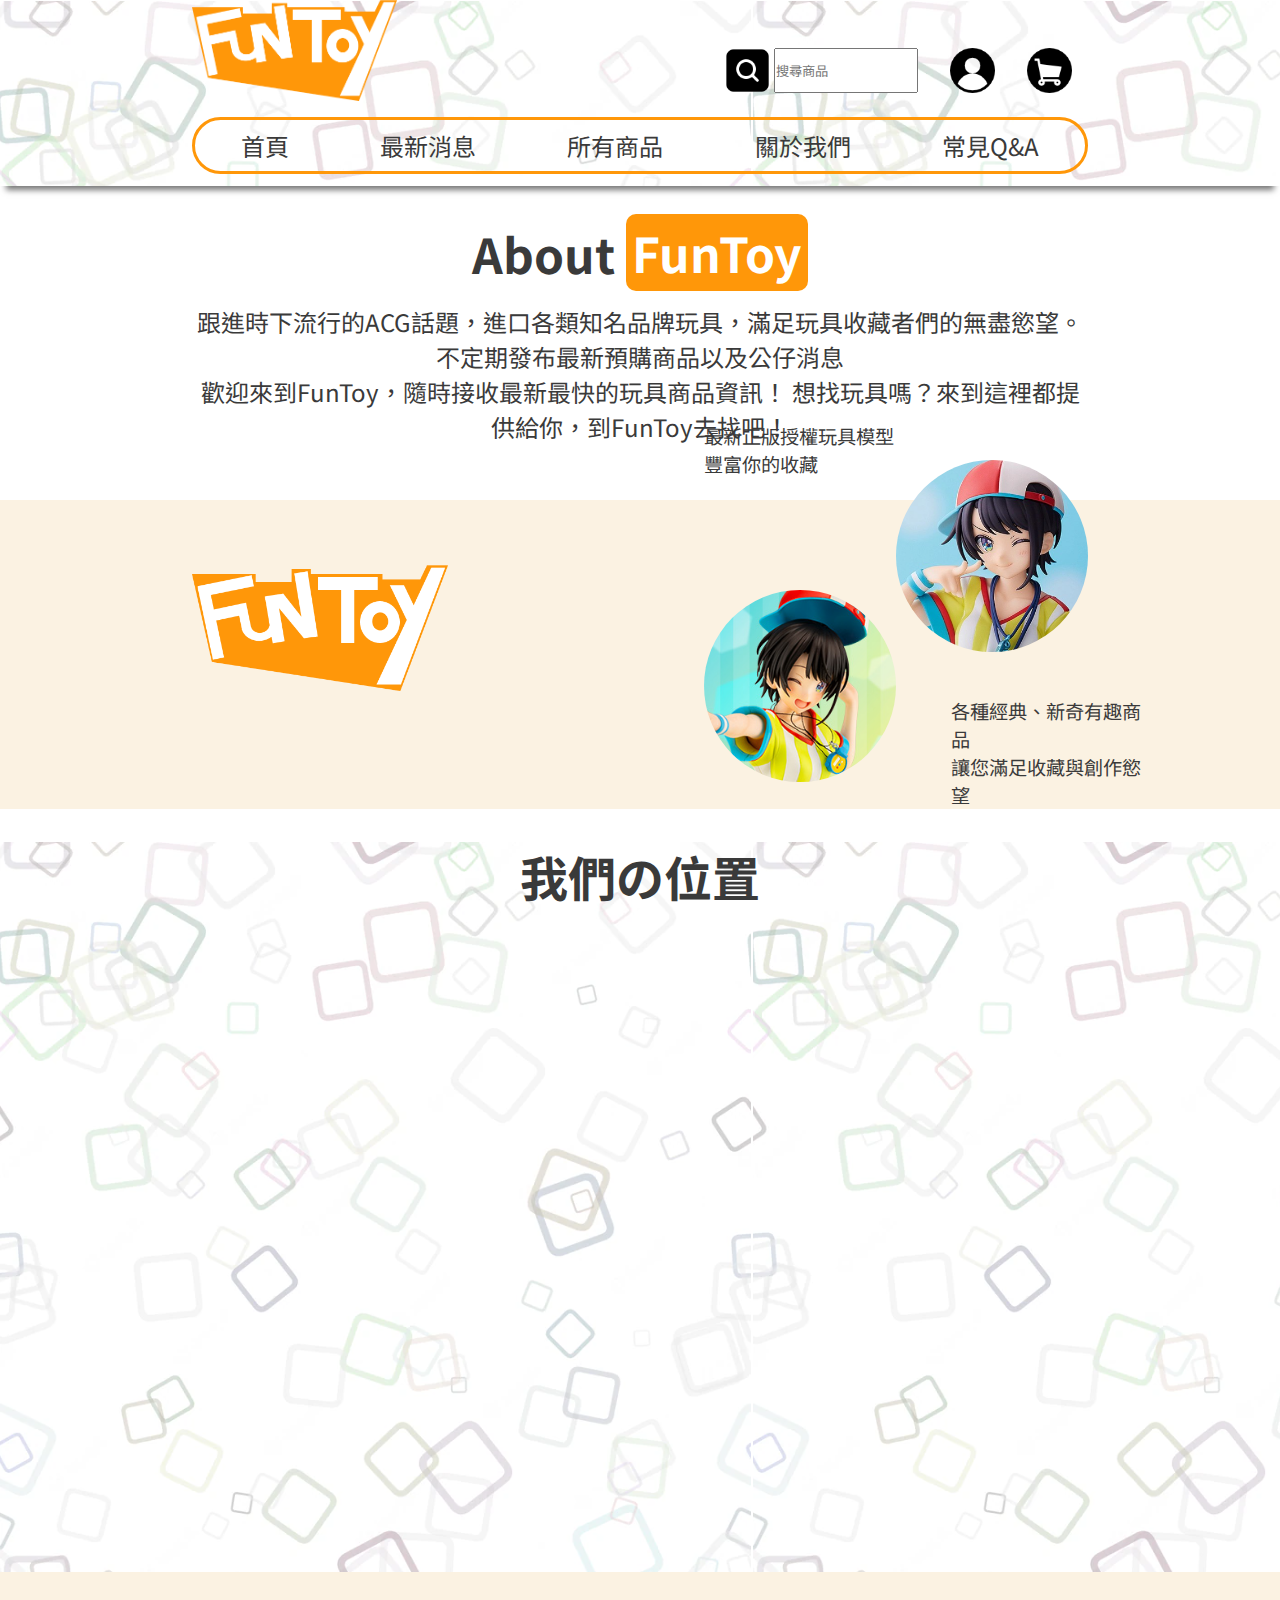
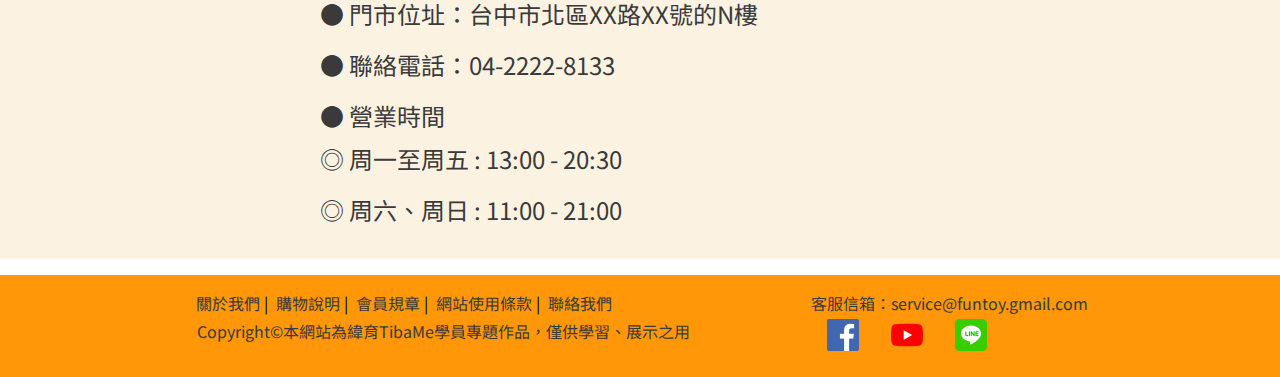
<file: about.html>
<!DOCTYPE html>
<html lang="en">
  <head>
    <meta charset="UTF-8" />
    <meta http-equiv="X-UA-Compatible" content="IE=edge" />
    <meta name="viewport" content="width=device-width, initial-scale=1.0" />
    <title>About</title>
    <link
      href="https://fonts.googleapis.com/css2?family=Noto+Sans+TC:wght@500&display=swap"
      rel="stylesheet"
    />
    <link
      rel="stylesheet"
      href="https://cdnjs.cloudflare.com/ajax/libs/font-awesome/6.4.0/css/all.min.css"
      integrity="sha512-iecdLmaskl7CVkqkXNQ/ZH/XLlvWZOJyj7Yy7tcenmpD1ypASozpmT/E0iPtmFIB46ZmdtAc9eNBvH0H/ZpiBw=="
      crossorigin="anonymous"
      referrerpolicy="no-referrer"
    />
    <link rel="stylesheet" href="./about.css" />
  </head>
  <body>
    <!-- 導覽列 -->
    <header>
      <section class="logo">
        <a href="index.html"
          ><img class="logo" src="./picture/logo/LogoVer2.png" alt=""
        /></a>
        <div class="top">
          <div class="menu">
            <span></span>
            <span></span>
            <span></span>
          </div>
          <div class="search">
            <img src="./picture/icon/scan.png" alt="" />
            <input type="text" placeholder="搜尋商品" />
          </div>
          <!-- RWD搜尋 -->
          <div class="rwd-search">
            <input type="search" placeholder="搜尋商品" />
          </div>
          <!-- ------- -->
          <div class="user">
            <a href="#"><img src="./picture/icon/user.png" alt="" /></a>
          </div>
          <div class="cart">
            <a href="#"
              ><img src="./picture/icon/shopping-cart.png" alt=""
            /></a>
          </div>
          <!-- RWD導覽列 -->
          <div class="rwd-nav">
            <ul>
              <li>
                <a href="index.html"
                  ><i class="fa-solid fa-house-chimney"></i> 首頁</a
                >
              </li>
              <li>
                <a href="news.html"
                  ><i class="fa-solid fa-table-list"></i> 最新消息</a
                >
              </li>
              <li>
                <a href="products.html"
                  ><i class="fa-solid fa-bag-shopping"></i> 所有商品</a
                >
              </li>
              <li>
                <a href="about.html"
                  ><i class="fa-solid fa-address-card"></i> 關於我們</a
                >
              </li>
              <li>
                <a href="contact.html"
                  ><i class="fa-sharp fa-regular fa-message"></i> 常見Q&A</a
                >
              </li>
            </ul>
          </div>
        </div>
      </section>
      <section class="nav-list">
        <nav>
          <ul>
            <li>
              <a href="index.html"
                ><i class="fa-solid fa-house-chimney"></i> 首頁</a
              >
            </li>
            <li>
              <a href="news.html"
                ><i class="fa-solid fa-table-list"></i> 最新消息</a
              >
            </li>
            <li>
              <a href="products.html"
                ><i class="fa-solid fa-bag-shopping"></i> 所有商品</a
              >
            </li>
            <li>
              <a href="about.html"
                ><i class="fa-solid fa-address-card"></i> 關於我們</a
              >
            </li>
            <li>
              <a href="contact.html"
                ><i class="fa-sharp fa-regular fa-message"></i> 常見Q&A</a
              >
            </li>
          </ul>
        </nav>
      </section>
    </header>

    <div class="title">
      <h1>
        About
        <span style="color: white; background-color: rgb(255, 151, 9)"
          >FunToy</span
        >
      </h1>
      <p>
        跟進時下流行的ACG話題，進口各類知名品牌玩具，滿足玩具收藏者們的無盡慾望。<br />不定期發布最新預購商品以及公仔消息<br />
        歡迎來到FunToy，隨時接收最新最快的玩具商品資訊！
        想找玩具嗎？來到這裡都提供給你，到FunToy去找吧！
      </p>
    </div>
    <section class="logo-desc">
      <div class="content">
        <div class="logo">
          <img src="./picture/logo/LogoVer2.png" alt="" />
        </div>

        <div class="card-1">
          <div class="other-pic1">
            <img src="./picture/single/YA.jpg" alt="" />
          </div>
          <p class="word-1">最新正版授權玩具模型<br />豐富你的收藏</p>
        </div>

        <div class="card-2">
          <div class="other-pic2">
            <img src="./picture/single/YA-2.png" alt="" />
          </div>
          <p class="word-2">
            各種經典、新奇有趣商品<br />讓您滿足收藏與創作慾望
          </p>
        </div>
      </div>
    </section>
    <section class="map">
      <div class="content">
        <div class="title"><h1>我們の位置</h1></div>
        <div class="embed">
          <iframe
            src="https://www.google.com/maps/embed?pb=!1m18!1m12!1m3!1d29123.105112514277!2d120.6629793927056!3d24.158116867213682!2m3!1f0!2f0!3f0!3m2!1i1024!2i768!4f13.1!3m3!1m2!1s0x34693d61597adcef%3A0xbbef51b8cd9fc6f9!2zNDA05Y-w5Lit5biC5YyX5Y2A!5e0!3m2!1szh-TW!2stw!4v1684752584781!5m2!1szh-TW!2stw"
            width="800"
            height="600"
            style="border: 0"
            allowfullscreen=""
            loading="lazy"
            referrerpolicy="no-referrer-when-downgrade"
          ></iframe>
        </div>
      </div>
    </section>
    <section class="address">
      <div class="content">
        <ul>
          <li>● 門市位址：台中市北區XX路XX號的N樓</li>
          <li>● 聯絡電話：04-2222-8133</li>
          <li>
            ● 營業時間
            <ul>
              <li>◎ 周一至周五 : 13:00 - 20:30</li>
              <li>◎ 周六、周日 : 11:00 - 21:00</li>
            </ul>
          </li>
        </ul>
      </div>
    </section>

    <!-- 頁腳 -->
    <footer>
      <div class="footer-content">
        <div class="link">
          <ul>
            <li><a href="#">關於我們 </a></li>
            <li><a href="#">購物說明 </a></li>
            <li><a href="#">會員規章 </a></li>
            <li><a href="#">網站使用條款 </a></li>
            <li><a href="#">聯絡我們</a></li>
          </ul>
          <p>
            Copyright&copy;本網站為緯育TibaMe學員專題作品，僅供學習、展示之用
          </p>
        </div>
        <div class="mail">
          <p>客服信箱：service@funtoy.gmail.com</p>
          <div class="social-logo">
            <div class="logo">
              <a href="#"><img src="./picture/icon/facebook.png" alt="" /></a>
            </div>
            <div class="logo">
              <a href="#"><img src="./picture/icon/youtube.png" alt="" /></a>
            </div>
            <div class="logo">
              <a href="#"><img src="./picture/icon/line.png" alt="" /></a>
            </div>
          </div>
        </div>
      </div>
    </footer>

    <script>
      // click menu 漢堡 事件
      let menu = document.querySelector(".menu");
      let rwdNav = document.querySelector(".rwd-nav");
      menu.addEventListener("click", () => {
        menu.classList.toggle("cross");

        rwdNav.classList.toggle("open");
      });

      // 在手機版，click search事件
      let search = document.querySelector(".search");
      let rwdSearch = document.querySelector(".rwd-search");

      search.onclick = () => {
        rwdSearch.classList.toggle("open");
      };

      // 在415px以下捲動視窗，logo可以消失
      let logo = document.querySelector("img.logo");

      window.addEventListener("scroll", () => {
        if (window.matchMedia("(max-width: 415px)").matches) {
          if (window.scrollY >= 150) {
            logo.classList.add("slideup");
          } else {
            logo.classList.remove("slideup");
          }
        }
      });
    </script>
  </body>
</html>
</file>
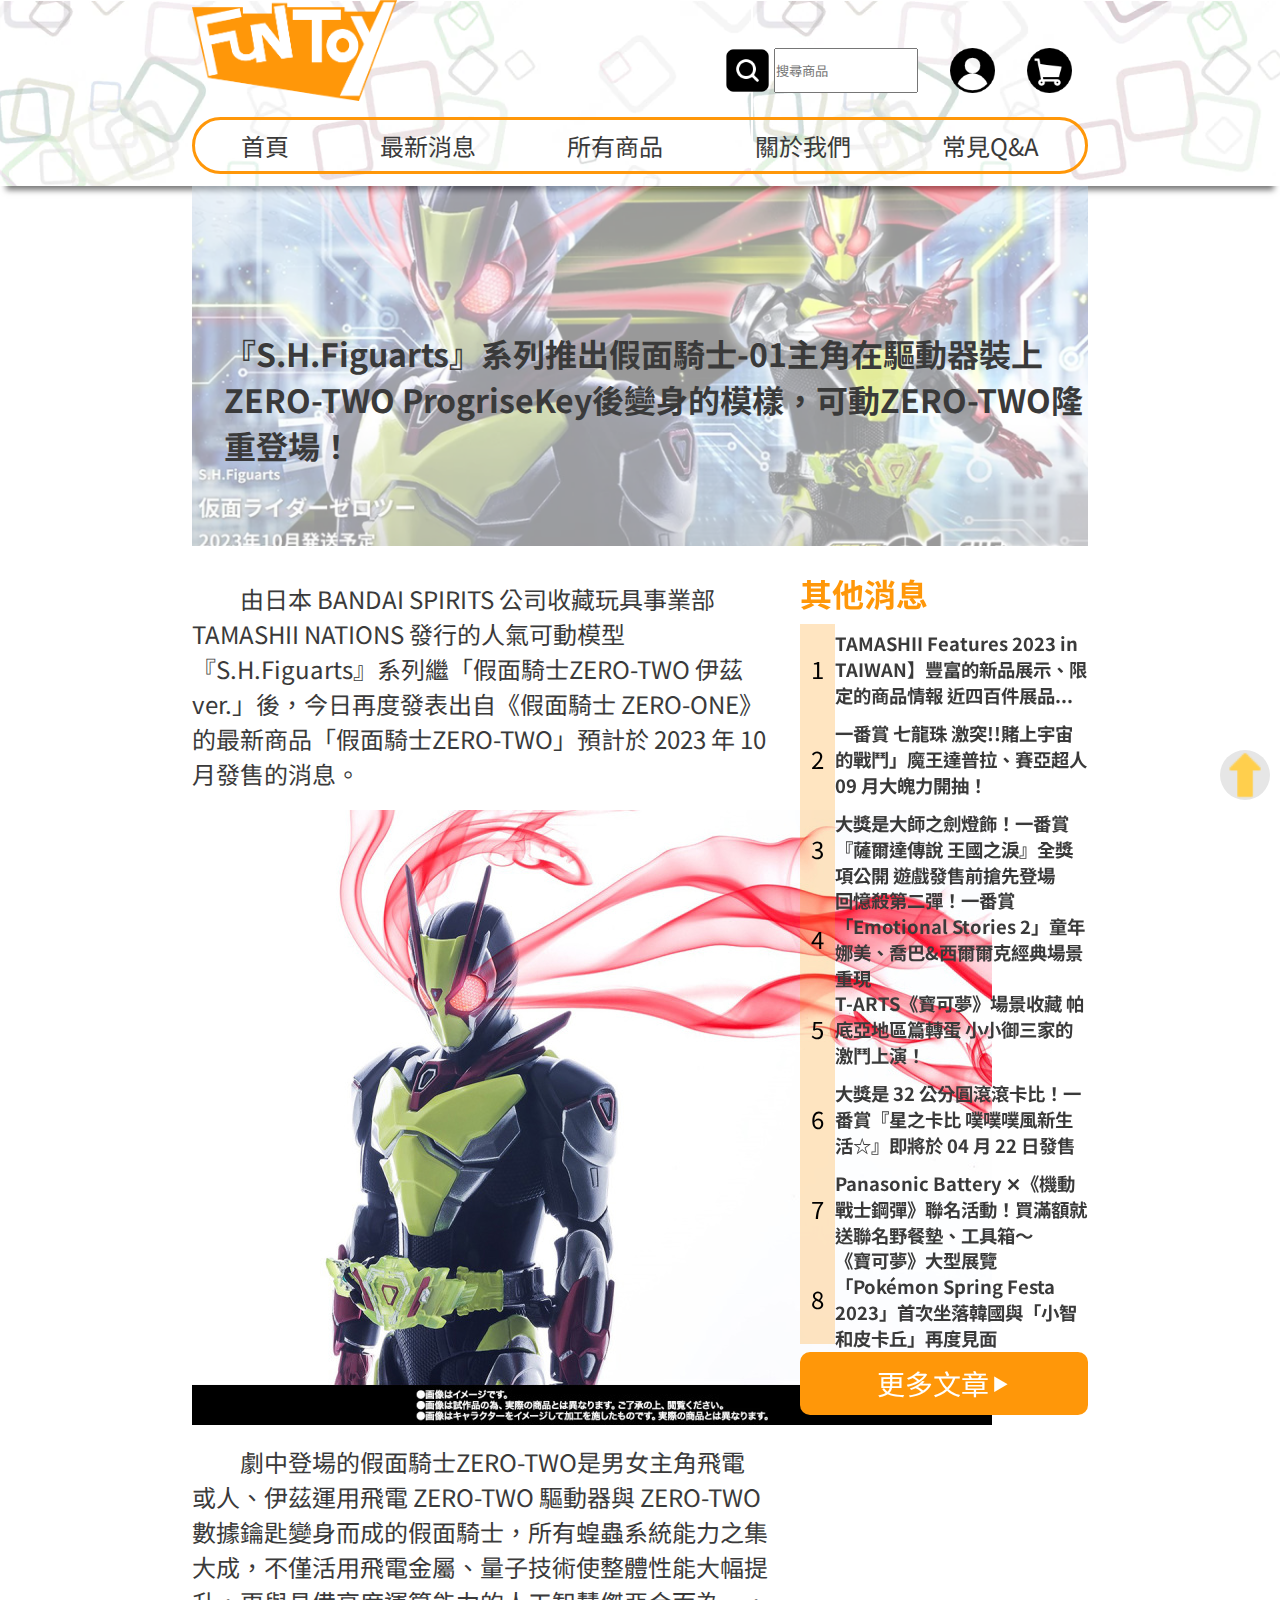
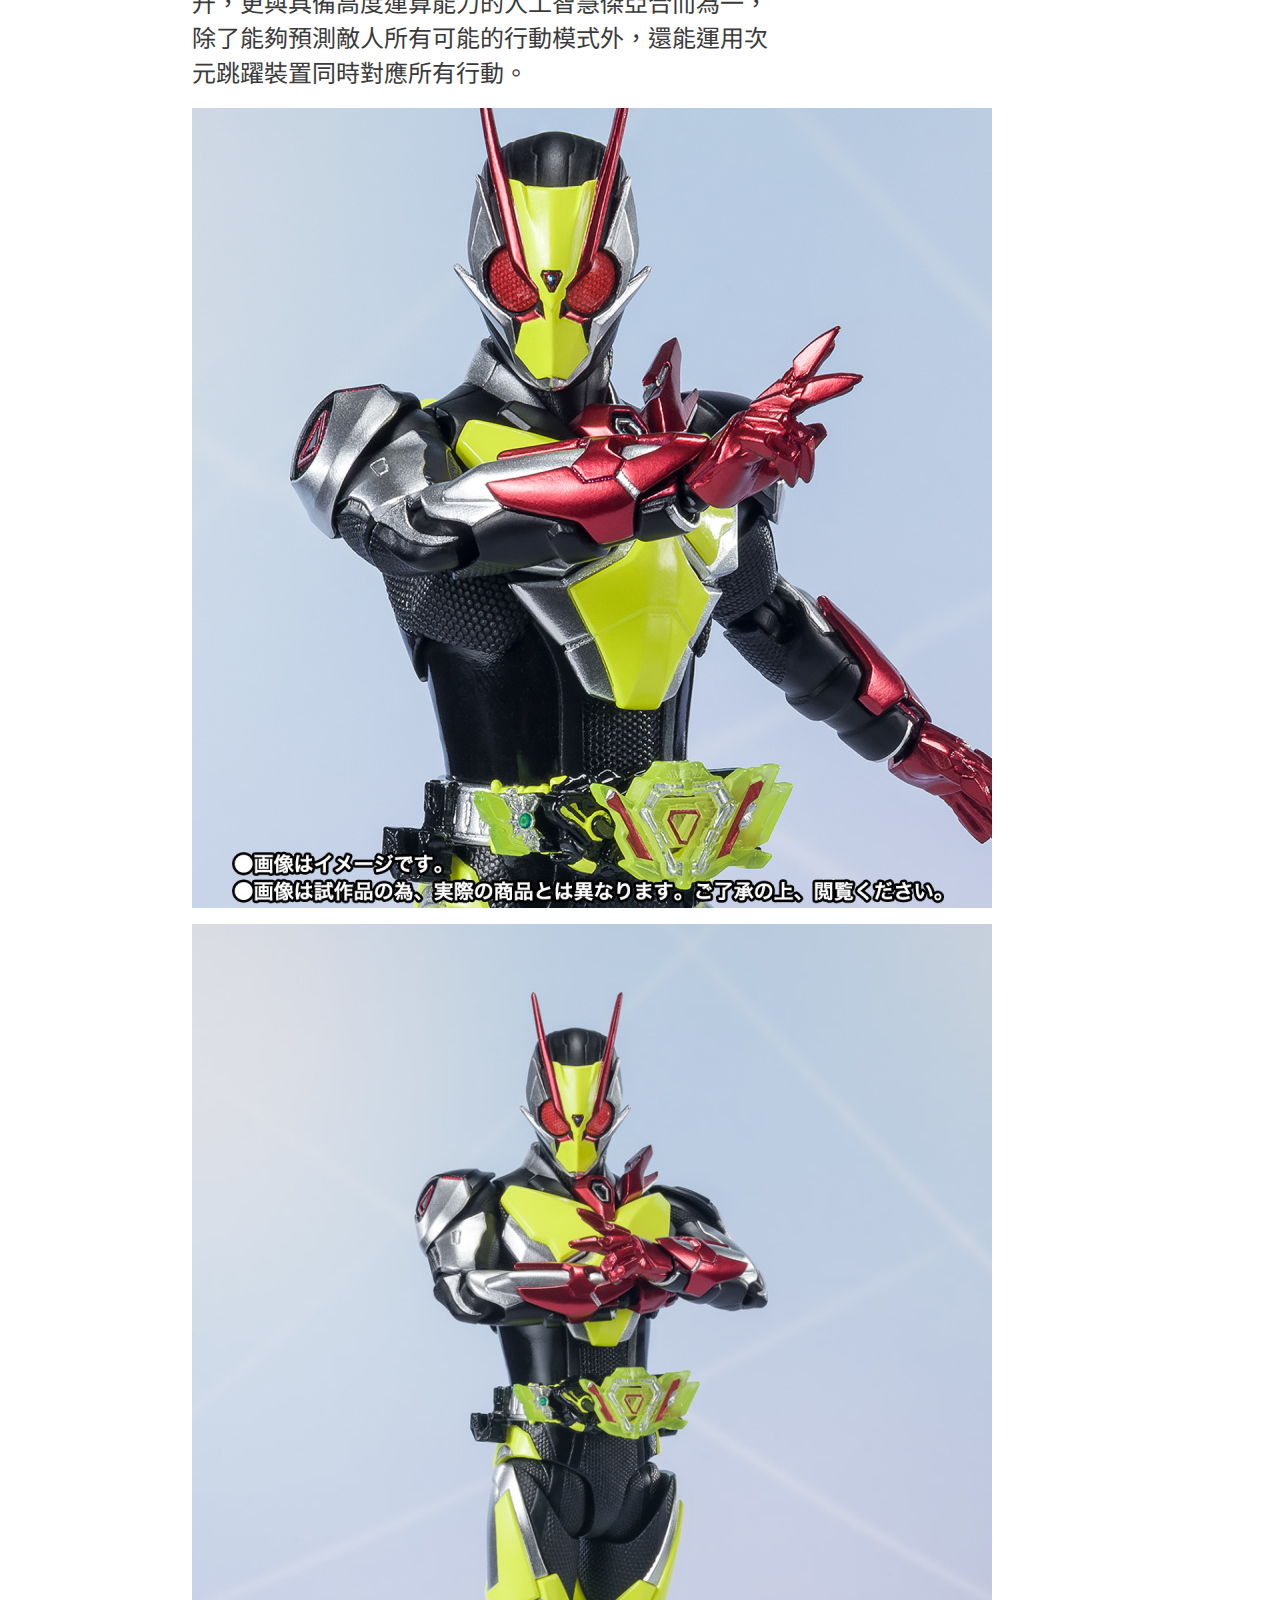
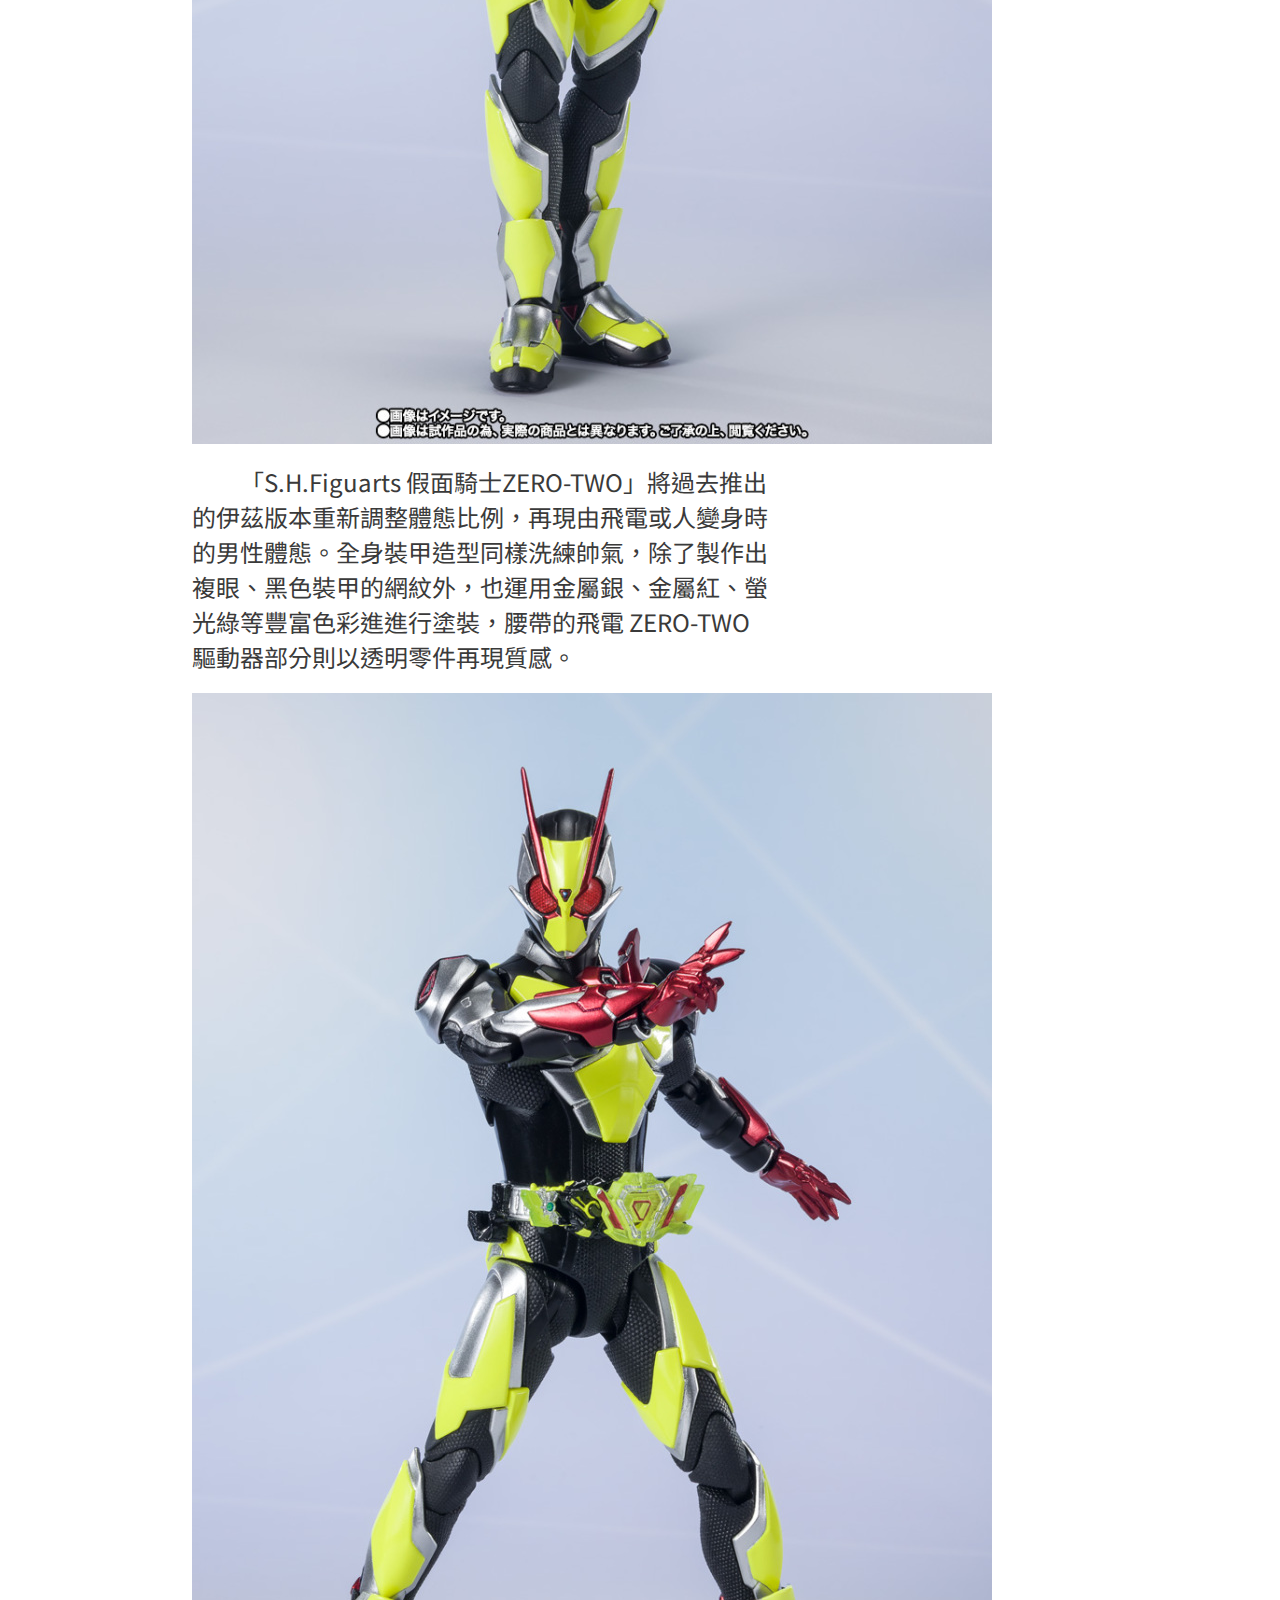
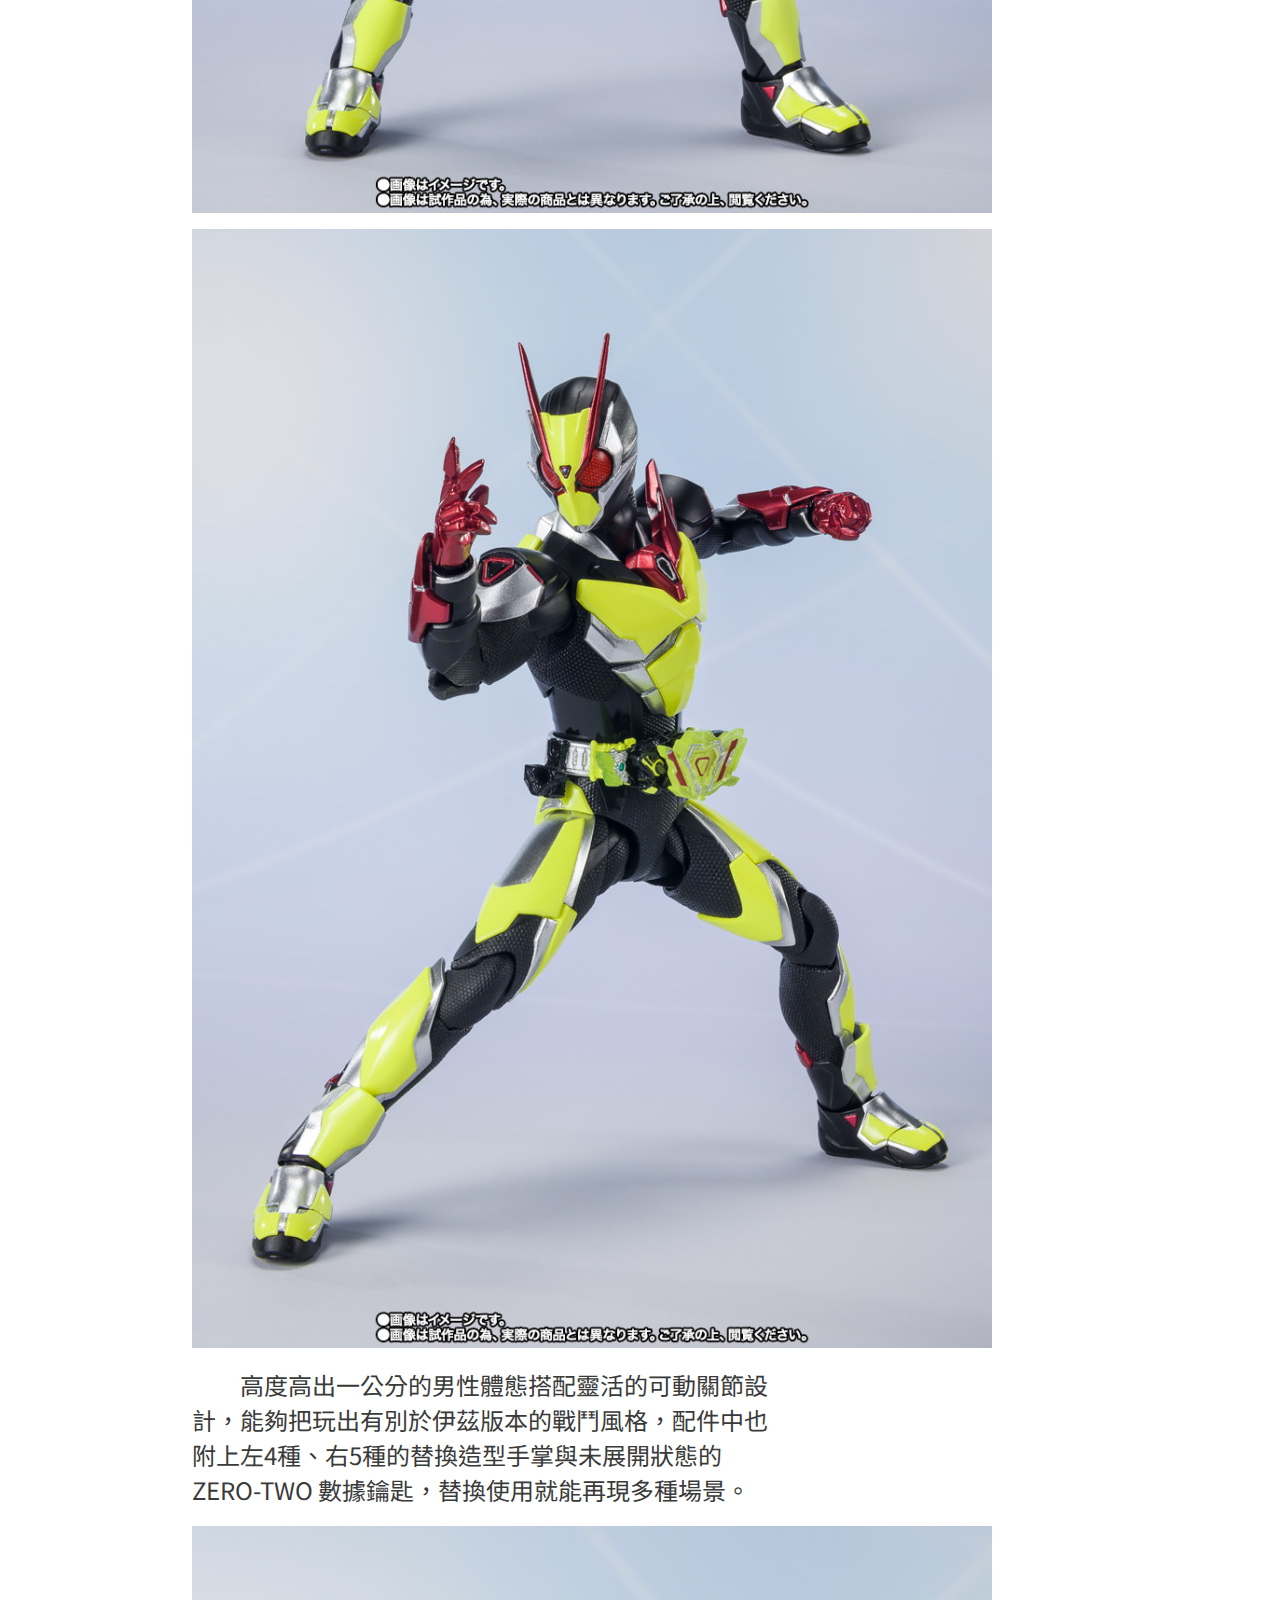
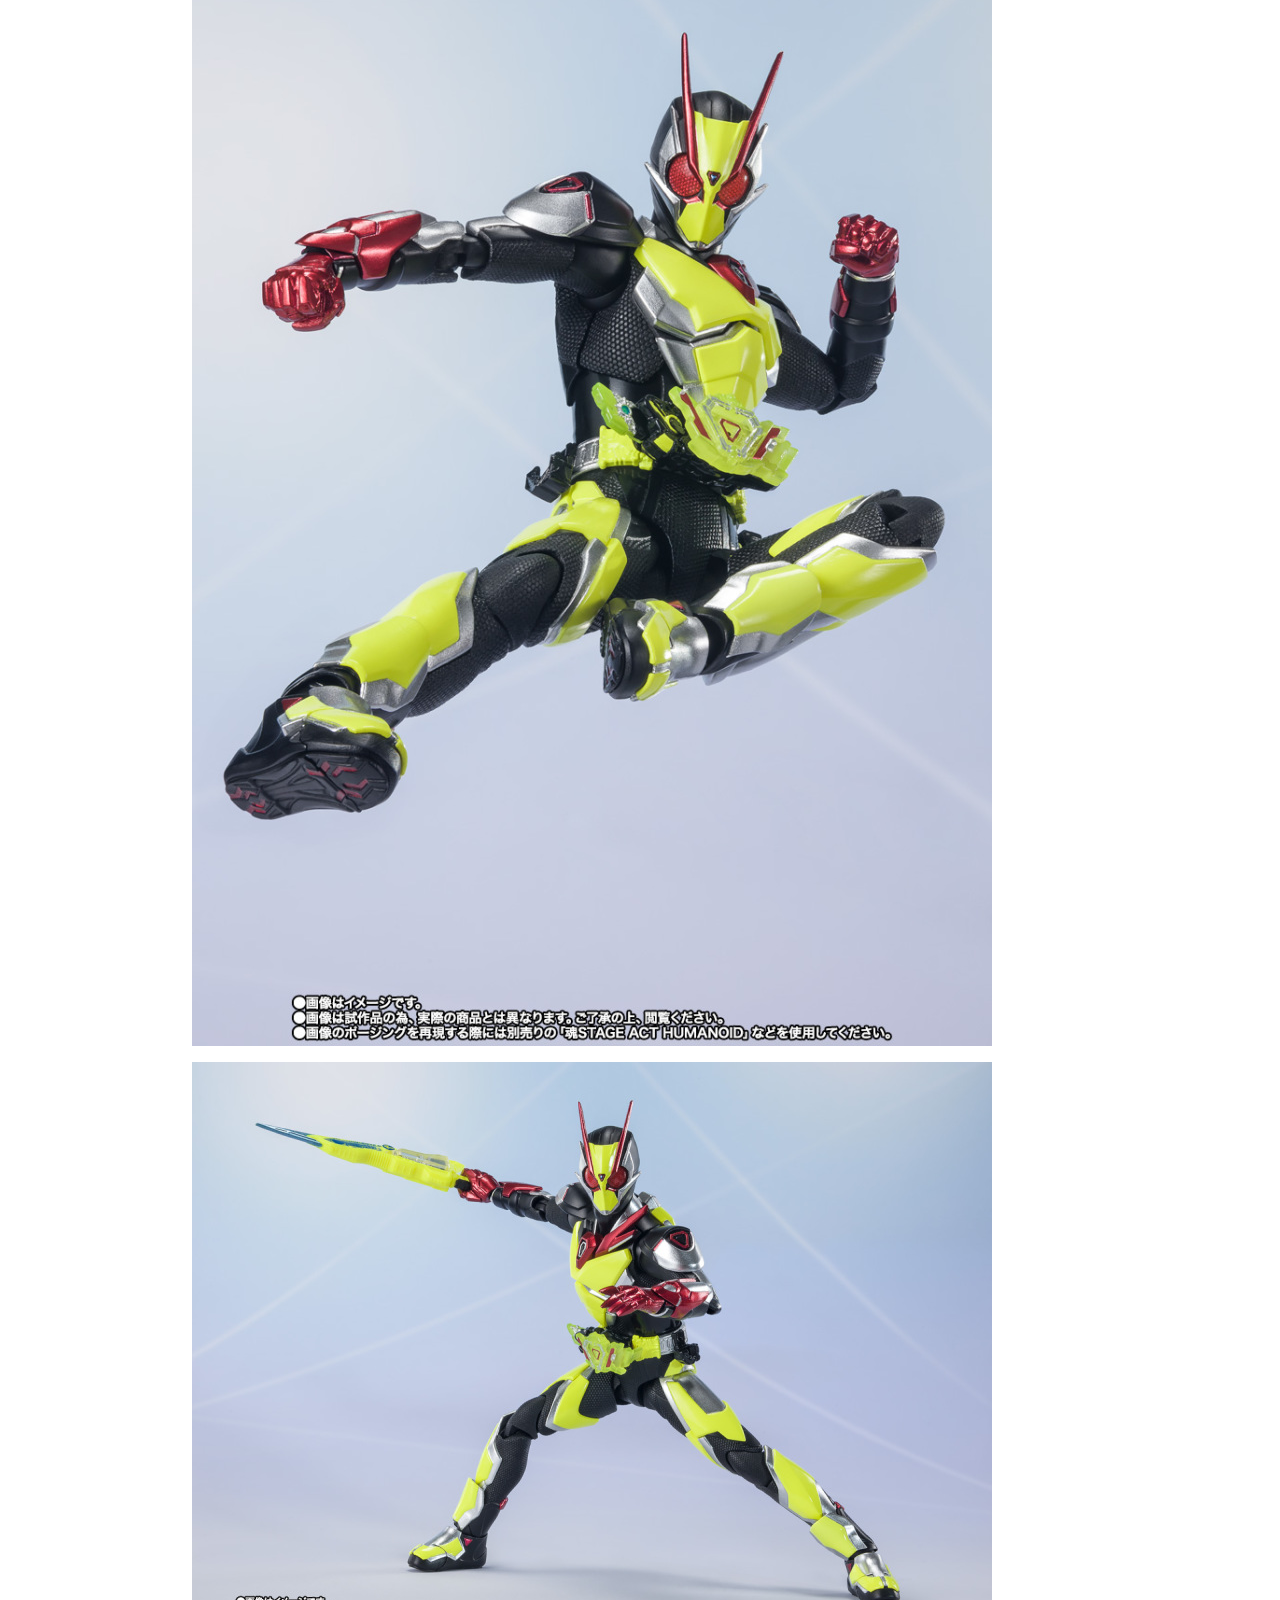
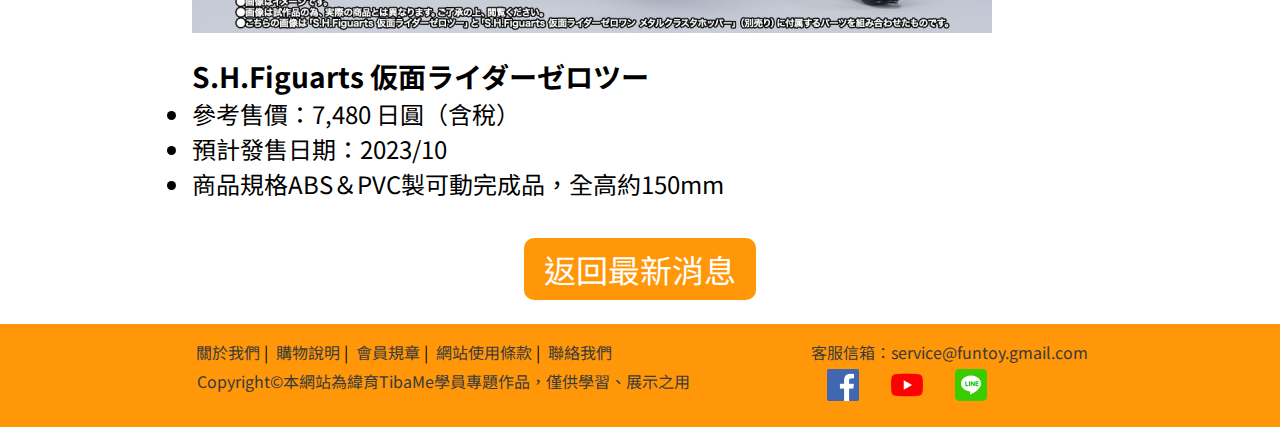
<file: article.html>
<!DOCTYPE html>
<html lang="en">
  <head>
    <meta charset="UTF-8" />
    <meta http-equiv="X-UA-Compatible" content="IE=edge" />
    <meta name="viewport" content="width=device-width, initial-scale=1.0" />
    <title>消息文章</title>
    <link
      href="https://fonts.googleapis.com/css2?family=Noto+Sans+TC:wght@500&display=swap"
      rel="stylesheet"
    />
    <link
      rel="stylesheet"
      href="https://cdnjs.cloudflare.com/ajax/libs/font-awesome/6.4.0/css/all.min.css"
      integrity="sha512-iecdLmaskl7CVkqkXNQ/ZH/XLlvWZOJyj7Yy7tcenmpD1ypASozpmT/E0iPtmFIB46ZmdtAc9eNBvH0H/ZpiBw=="
      crossorigin="anonymous"
      referrerpolicy="no-referrer"
    />
    <link rel="stylesheet" href="./article.css" />
  </head>
  <body>
    <!-- 導航列 -->
    <header>
      <section class="logo">
        <a href="index.html"
          ><img class="logo" src="./picture/logo/LogoVer2.png" alt=""
        /></a>
        <div class="top">
          <div class="menu">
            <span></span>
            <span></span>
            <span></span>
          </div>
          <div class="search">
            <img src="./picture/icon/scan.png" alt="" />
            <input type="text" placeholder="搜尋商品" />
          </div>
          <!-- RWD搜尋 -->
          <div class="rwd-search">
            <input type="search" placeholder="搜尋商品" />
          </div>
          <!-- ------- -->
          <div class="user">
            <a href="#"><img src="./picture/icon/user.png" alt="" /></a>
          </div>
          <div class="cart">
            <a href="#"
              ><img src="./picture/icon/shopping-cart.png" alt=""
            /></a>
          </div>

          <!-- RWD導覽列 -->
          <div class="rwd-nav">
            <ul>
              <li>
                <a href="index.html"
                  ><i class="fa-solid fa-house-chimney"></i> 首頁</a
                >
              </li>
              <li>
                <a href="news.html"
                  ><i class="fa-solid fa-table-list"></i> 最新消息</a
                >
              </li>
              <li>
                <a href="products.html"
                  ><i class="fa-solid fa-bag-shopping"></i> 所有商品</a
                >
              </li>
              <li>
                <a href="about.html"
                  ><i class="fa-solid fa-address-card"></i> 關於我們</a
                >
              </li>
              <li>
                <a href="contact.html"
                  ><i class="fa-sharp fa-regular fa-message"></i> 常見Q&A</a
                >
              </li>
            </ul>
          </div>
          <!-- ---------------- -->
        </div>
      </section>
      <section class="nav-list">
        <nav>
          <ul>
            <li>
              <a href="index.html"
                ><i class="fa-solid fa-house-chimney"></i> 首頁</a
              >
            </li>
            <li>
              <a href="news.html"
                ><i class="fa-solid fa-table-list"></i> 最新消息</a
              >
            </li>
            <li>
              <a href="products.html"
                ><i class="fa-solid fa-bag-shopping"></i> 所有商品</a
              >
            </li>
            <li>
              <a href="about.html"
                ><i class="fa-solid fa-address-card"></i> 關於我們</a
              >
            </li>
            <li>
              <a href="contact.html"
                ><i class="fa-sharp fa-regular fa-message"></i> 常見Q&A</a
              >
            </li>
          </ul>
        </nav>
      </section>
    </header>
    <!-- 標題 -->
    <div class="title">
      <img src="./picture/news/zero two cover.png" alt="" />
      <h1>
        『S.H.Figuarts』系列推出假面騎士-01主角在驅動器裝上<br />ZERO-TWO
        ProgriseKey後變身的模樣，可動ZERO-TWO隆重登場！
      </h1>
    </div>

    <section class="content">
      <!-- 內容 -->
      <div class="main">
        <p>
          由日本 BANDAI SPIRITS 公司收藏玩具事業部 TAMASHII NATIONS
          發行的人氣可動模型『S.H.Figuarts』系列繼「假面騎士ZERO-TWO
          伊茲ver.」後，今日再度發表出自《假面騎士
          ZERO-ONE》的最新商品「假面騎士ZERO-TWO」預計於 2023 年 10
          月發售的消息。
        </p>
        <img src="./picture/news/SHF/zero-two-1.jpg" alt="" />
        <p>
          劇中登場的假面騎士ZERO-TWO是男女主角飛電或人、伊茲運用飛電 ZERO-TWO
          驅動器與 ZERO-TWO
          數據鑰匙變身而成的假面騎士，所有蝗蟲系統能力之集大成，不僅活用飛電金屬、量子技術使整體性能大幅提升，更與具備高度運算能力的人工智慧傑亞合而為一，除了能夠預測敵人所有可能的行動模式外，還能運用次元跳躍裝置同時對應所有行動。
        </p>
        <img src="./picture/news/SHF/zero-two-2.jpg" alt="" />
        <img src="./picture/news/SHF/zero-two-3.jpg" alt="" />
        <p>
          「S.H.Figuarts
          假面騎士ZERO-TWO」將過去推出的伊茲版本重新調整體態比例，再現由飛電或人變身時的男性體態。全身裝甲造型同樣洗練帥氣，除了製作出複眼、黑色裝甲的網紋外，也運用金屬銀、金屬紅、螢光綠等豐富色彩進進行塗裝，腰帶的飛電
          ZERO-TWO 驅動器部分則以透明零件再現質感。
        </p>
        <img src="./picture/news/SHF/zero-two-4.jpg" alt="" />
        <img src="./picture/news/SHF/zero-two-5.jpg" alt="" />
        <p>
          高度高出一公分的男性體態搭配靈活的可動關節設計，能夠把玩出有別於伊茲版本的戰鬥風格，配件中也附上左4種、右5種的替換造型手掌與未展開狀態的
          ZERO-TWO 數據鑰匙，替換使用就能再現多種場景。
        </p>
        <img src="./picture/news/SHF/zero-two-6.jpg" alt="" />
        <img src="./picture/news/SHF/zero-two-7.jpg" alt="" />
        <ul>
          <li><h3>S.H.Figuarts 仮面ライダーゼロツー</h3></li>
          <li>參考售價：7,480 日圓（含稅）</li>
          <li>預計發售日期：2023/10</li>
          <li>商品規格ABS＆PVC製可動完成品，全高約150mm</li>
        </ul>
      </div>
      <!-- 其他文章 -->
      <div class="other">
        <div class="list">
          <h1>其他消息</h1>
          <div class="page">
            <div class="num">1</div>
            <div class="art-title">
              <h2>
                TAMASHII Features 2023 in TAIWAN】豐富的新品展示、限定的商品情報
                近四百件展品...
              </h2>
            </div>
          </div>
          <div class="page">
            <div class="num">2</div>
            <div class="art-title">
              <h2>
                一番賞 七龍珠 激突!!賭上宇宙的戰鬥」魔王達普拉、賽亞超人 09
                月大魄力開抽！
              </h2>
            </div>
          </div>
          <div class="page">
            <div class="num">3</div>
            <div class="art-title">
              <h2>
                大獎是大師之劍燈飾！一番賞『薩爾達傳說 王國之淚』全獎項公開
                遊戲發售前搶先登場
              </h2>
            </div>
          </div>
          <div class="page">
            <div class="num">4</div>
            <div class="art-title">
              <h2>
                回憶殺第二彈！一番賞「Emotional Stories
                2」童年娜美、喬巴&西爾爾克經典場景重現
              </h2>
            </div>
          </div>
          <div class="page">
            <div class="num">5</div>
            <div class="art-title">
              <h2>
                T-ARTS《寶可夢》場景收藏 帕底亞地區篇轉蛋 小小御三家的激鬥上演！
              </h2>
            </div>
          </div>
          <div class="page">
            <div class="num">6</div>
            <div class="art-title">
              <h2>
                大獎是 32 公分圓滾滾卡比！一番賞『星之卡比
                噗噗噗風新生活☆』即將於 04 月 22 日發售
              </h2>
            </div>
          </div>
          <div class="page">
            <div class="num">7</div>
            <div class="art-title">
              <h2>
                Panasonic Battery
                ✕《機動戰士鋼彈》聯名活動！買滿額就送聯名野餐墊、工具箱～
              </h2>
            </div>
          </div>
          <div class="page">
            <div class="num">8</div>
            <div class="art-title">
              <h2>
                《寶可夢》大型展覽「Pokémon Spring Festa
                2023」首次坐落韓國與「小智和皮卡丘」再度見面
              </h2>
            </div>
          </div>
          <div class="much">
            <a href="./news.html">更多文章</a>
          </div>
        </div>
      </div>
    </section>
    <div class="prev">
      <a href="news.html">返回最新消息</a>
    </div>
    <!-- 頁腳 -->
    <footer>
      <div class="footer-content">
        <div class="link">
          <ul>
            <li><a href="#">關於我們 </a></li>
            <li><a href="#">購物說明 </a></li>
            <li><a href="#">會員規章 </a></li>
            <li><a href="#">網站使用條款 </a></li>
            <li><a href="#">聯絡我們</a></li>
          </ul>
          <p>
            Copyright&copy;本網站為緯育TibaMe學員專題作品，僅供學習、展示之用
          </p>
        </div>
        <div class="mail">
          <p>客服信箱：service@funtoy.gmail.com</p>
          <div class="social-logo">
            <div class="logo">
              <a href="#"><img src="./picture/icon/facebook.png" alt="" /></a>
            </div>
            <div class="logo">
              <a href="#"><img src="./picture/icon/youtube.png" alt="" /></a>
            </div>
            <div class="logo">
              <a href="#"><img src="./picture/icon/line.png" alt="" /></a>
            </div>
          </div>
        </div>
      </div>
    </footer>

    <div class="scroll-to-top">
      <img src="./picture/icon/up-arrow.png" alt="" />
    </div>

    <script>
      // click menu 漢堡 事件
      let menu = document.querySelector(".menu");
      let rwdNav = document.querySelector(".rwd-nav");
      menu.addEventListener("click", () => {
        menu.classList.toggle("cross");

        rwdNav.classList.toggle("open");
      });

      // 在手機版，click search事件
      let search = document.querySelector(".search");
      let rwdSearch = document.querySelector(".rwd-search");

      search.onclick = () => {
        rwdSearch.classList.toggle("open");
      };

      // 捲動至頁頂
      let toTop = document.querySelector(".scroll-to-top");
      toTop.onclick = () => {
        window.scrollTo({
          top: 0,
          behavior: "smooth",
        });
      };

      // 在415px以下捲動視窗，logo可以消失
      let logo = document.querySelector("img.logo");

      window.addEventListener("scroll", () => {
        if (window.matchMedia("(max-width: 415px)").matches) {
          if (window.scrollY >= 550) {
            logo.classList.add("slideup");
            toTop.style.display = "block";
          } else {
            logo.classList.remove("slideup");

            toTop.style.display = "none";
          }
        }
      });
    </script>
  </body>
</html>
</file>
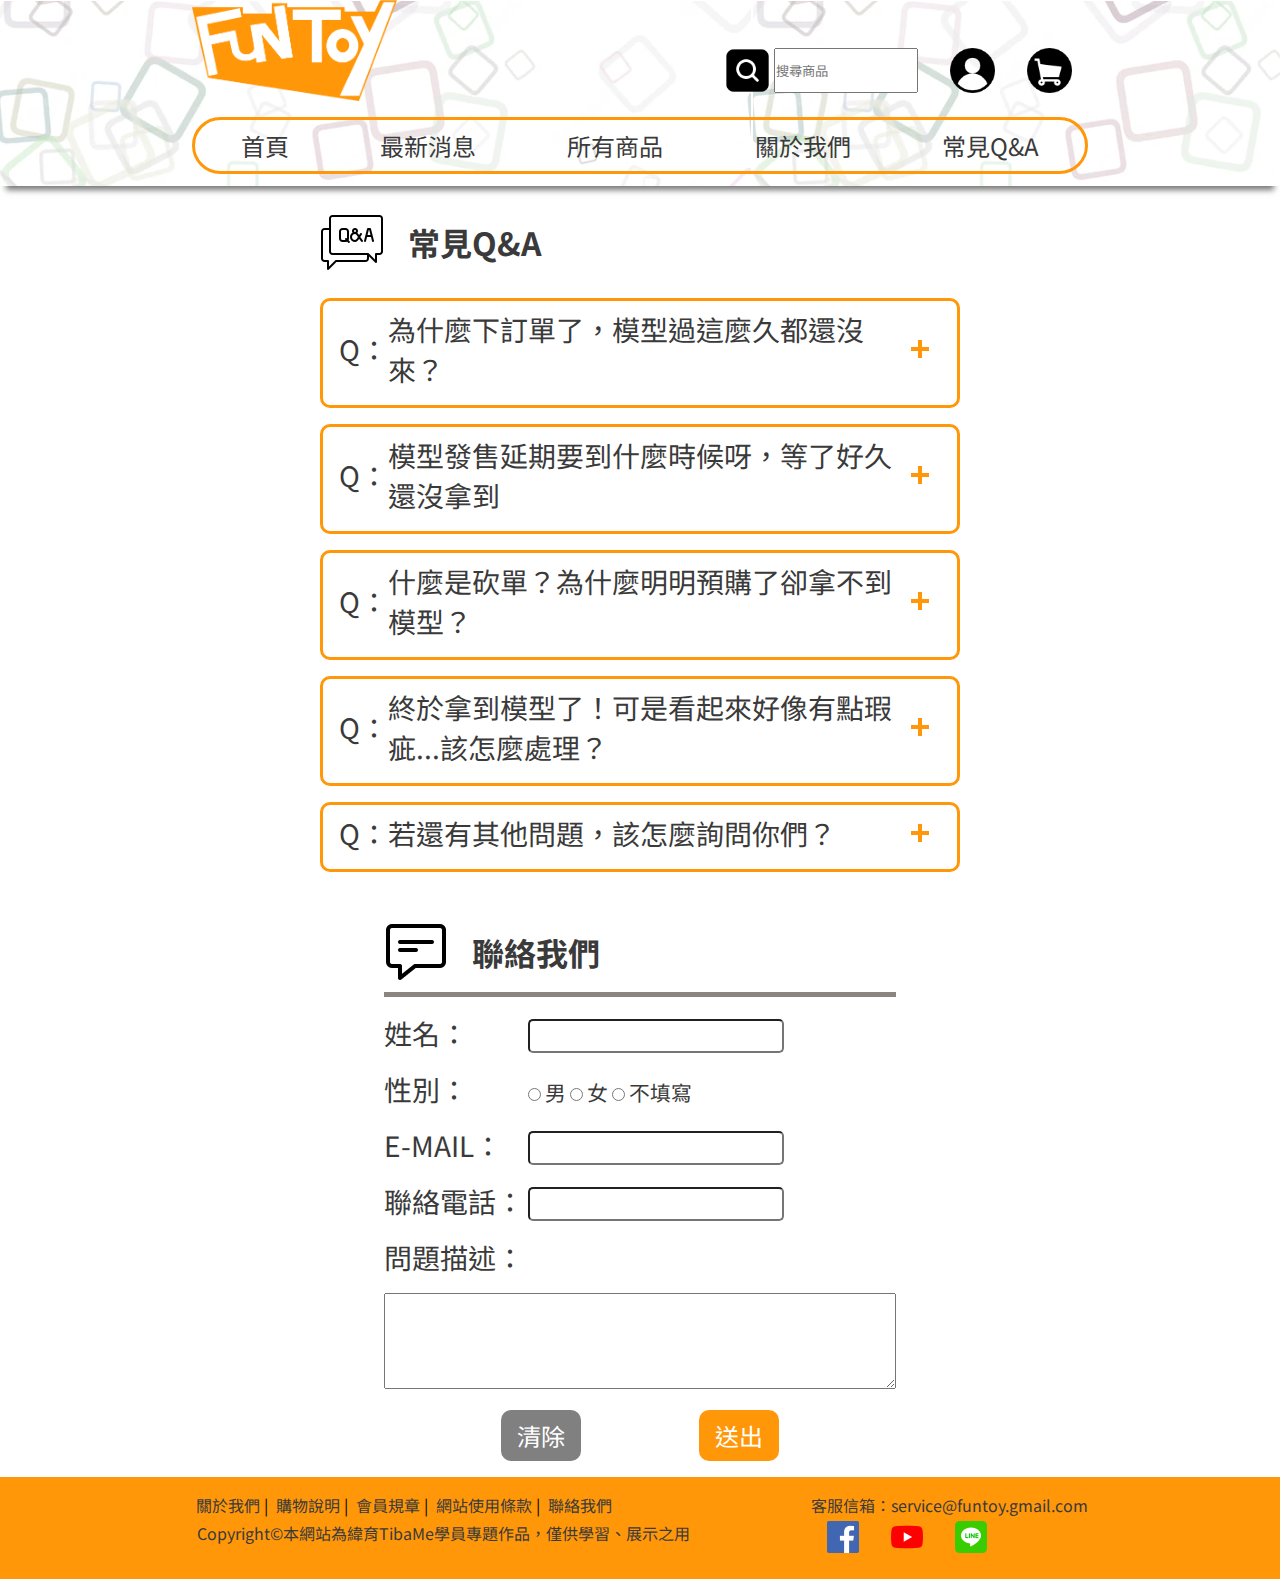
<file: contact.html>
<!DOCTYPE html>
<html lang="en">
  <head>
    <meta charset="UTF-8" />
    <meta http-equiv="X-UA-Compatible" content="IE=edge" />
    <meta name="viewport" content="width=device-width, initial-scale=1.0" />
    <title>常見問題</title>
    <link
      href="https://fonts.googleapis.com/css2?family=Noto+Sans+TC:wght@500&display=swap"
      rel="stylesheet"
    />
    <link
      rel="stylesheet"
      href="https://cdnjs.cloudflare.com/ajax/libs/font-awesome/6.4.0/css/all.min.css"
      integrity="sha512-iecdLmaskl7CVkqkXNQ/ZH/XLlvWZOJyj7Yy7tcenmpD1ypASozpmT/E0iPtmFIB46ZmdtAc9eNBvH0H/ZpiBw=="
      crossorigin="anonymous"
      referrerpolicy="no-referrer"
    />

    <link rel="stylesheet" href="./contact.css" />
  </head>
  <body>
    <!-- 導航列 -->
    <header>
      <section class="logo">
        <a href="index.html"
          ><img class="logo" src="./picture/logo/LogoVer2.png" alt=""
        /></a>
        <div class="top">
          <div class="menu">
            <span></span>
            <span></span>
            <span></span>
          </div>
          <div class="search">
            <img src="./picture/icon/scan.png" alt="" />
            <input type="text" placeholder="搜尋商品" />
          </div>
          <!-- RWD搜尋 -->
          <div class="rwd-search">
            <input type="search" placeholder="搜尋商品" />
          </div>
          <!-- ------- -->
          <div class="user">
            <a href="#"><img src="./picture/icon/user.png" alt="" /></a>
          </div>
          <div class="cart">
            <a href="#"
              ><img src="./picture/icon/shopping-cart.png" alt=""
            /></a>
          </div>
          <!-- RWD導覽列 -->
          <div class="rwd-nav">
            <ul>
              <li>
                <a href="index.html"
                  ><i class="fa-solid fa-house-chimney"></i> 首頁</a
                >
              </li>
              <li>
                <a href="news.html"
                  ><i class="fa-solid fa-table-list"></i> 最新消息</a
                >
              </li>
              <li>
                <a href="products.html"
                  ><i class="fa-solid fa-bag-shopping"></i> 所有商品</a
                >
              </li>
              <li>
                <a href="about.html"
                  ><i class="fa-solid fa-address-card"></i> 關於我們</a
                >
              </li>
              <li>
                <a href="contact.html"
                  ><i class="fa-sharp fa-regular fa-message"></i> 常見Q&A</a
                >
              </li>
            </ul>
          </div>
          <!-- ---------------- -->
        </div>
      </section>
      <section class="nav-list">
        <nav>
          <ul>
            <li>
              <a href="index.html"
                ><i class="fa-solid fa-house-chimney"></i> 首頁</a
              >
            </li>
            <li>
              <a href="news.html"
                ><i class="fa-solid fa-table-list"></i> 最新消息</a
              >
            </li>
            <li>
              <a href="products.html"
                ><i class="fa-solid fa-bag-shopping"></i> 所有商品</a
              >
            </li>
            <li>
              <a href="about.html"
                ><i class="fa-solid fa-address-card"></i> 關於我們</a
              >
            </li>
            <li>
              <a href="contact.html"
                ><i class="fa-sharp fa-regular fa-message"></i> 常見Q&A</a
              >
            </li>
          </ul>
        </nav>
      </section>
    </header>

    <div class="QA-title">
      <img src="./picture/icon/chat.png" alt="" />
      <h1>常見Q&A</h1>
    </div>

    <section class="QA">
      <div class="QA-item">
        <div class="question">
          為什麼下訂單了，模型過這麼久都還沒來？
          <div class="symbol">
            <span></span>
            <span></span>
          </div>
        </div>
        <div class="ans">
          大部分的廠商都是會先釋出商品的原型、半成品或完成品，以及相關發售情報，之後就會開始開放預購。
          至於中間要隔多久才能真正拿到模型，則是要看各品牌的狀況
        </div>
      </div>
      <div class="QA-item">
        <div class="question">
          模型發售延期要到什麼時候呀，等了好久還沒拿到
          <div class="symbol">
            <span></span>
            <span></span>
          </div>
        </div>
        <div class="ans">
          發售延期都還是得以廠商公告為主 然而國外發貨及延期資訊僅供參考
        </div>
      </div>
      <div class="QA-item">
        <div class="question">
          什麼是砍單？為什麼明明預購了卻拿不到模型？
          <div class="symbol">
            <span></span>
            <span></span>
          </div>
        </div>
        <div class="ans">
          這也是模型玩具世界中常見及特別的狀況，因為廠商產能或配量關係而有限制數量狀況發生，最後超過配量的部分就只能做砍單處理
        </div>
      </div>
      <div class="QA-item">
        <div class="question">
          終於拿到模型了！可是看起來好像有點瑕疵...該怎麼處理？
          <div class="symbol">
            <span></span>
            <span></span>
          </div>
        </div>
        <div class="ans">
          請務必「立即拍成影片留存」聯絡給我們的客服幫忙確認狀況
        </div>
      </div>
      <div class="QA-item">
        <div class="question">
          若還有其他問題，該怎麼詢問你們？
          <div class="symbol">
            <span></span>
            <span></span>
          </div>
        </div>
        <div class="ans">可以填寫下方的聯絡表單，我們會盡快回覆</div>
      </div>
    </section>

    <div class="contact-title">
      <img src="./picture/icon/comment.png" alt="" />
      <h1>聯絡我們</h1>
    </div>
    <div class="dash"></div>
    <section class="contact">
      <form action="">
        <div class="name">
          <label for="">姓名：</label>
          <input type="text" />
        </div>

        <div class="gender">
          <label class="sex-lab" for="">性別：</label>

          <!-- <div class="option"> -->
          <input type="radio" name="gender" />
          <label class="sex" for="">男</label>

          <input type="radio" name="gender" />
          <label class="sex" for="">女</label>

          <input type="radio" name="gender" />
          <label class="sex" for="">不填寫</label>
          <!-- </div> -->
        </div>

        <div class="mail">
          <label for="">E-MAIL：</label>
          <input type="email" />
        </div>

        <div class="tel">
          <label for="">聯絡電話：</label>
          <input type="tel" />
        </div>

        <div class="commit"><label for="">問題描述：</label></div>
        <textarea></textarea>

        <div class="btn">
          <button type="reset" style="background-color: gray">清除</button>
          <button type="submit">送出</button>
        </div>
      </form>
    </section>

    <!-- 頁腳 -->
    <footer>
      <div class="footer-content">
        <div class="link">
          <ul>
            <li><a href="#">關於我們 </a></li>
            <li><a href="#">購物說明 </a></li>
            <li><a href="#">會員規章 </a></li>
            <li><a href="#">網站使用條款 </a></li>
            <li><a href="#">聯絡我們</a></li>
          </ul>
          <p>
            Copyright&copy;本網站為緯育TibaMe學員專題作品，僅供學習、展示之用
          </p>
        </div>
        <div class="mail">
          <p>客服信箱：service@funtoy.gmail.com</p>
          <div class="social-logo">
            <div class="logo">
              <a href="#"><img src="./picture/icon/facebook.png" alt="" /></a>
            </div>
            <div class="logo">
              <a href="#"><img src="./picture/icon/youtube.png" alt="" /></a>
            </div>
            <div class="logo">
              <a href="#"><img src="./picture/icon/line.png" alt="" /></a>
            </div>
          </div>
        </div>
      </div>
    </footer>

    <script>
      // click menu 漢堡 事件
      let menu = document.querySelector(".menu");
      let rwdNav = document.querySelector(".rwd-nav");
      menu.addEventListener("click", () => {
        menu.classList.toggle("cross");

        rwdNav.classList.toggle("open");
      });

      // 在手機版，click search事件
      let search = document.querySelector(".search");
      let rwdSearch = document.querySelector(".rwd-search");

      search.onclick = () => {
        rwdSearch.classList.toggle("open");
      };

      let questions = document.querySelectorAll(".question");
      for (let question of questions) {
        question.onclick = open;
      }

      function open() {
        let Q = event.target.closest(".question");
        let A = Q.nextElementSibling;
        let symbol = Q.firstElementChild;

        A.classList.toggle("SlideDown");
        symbol.classList.toggle("minus");
      }

      let msg = document.querySelector("textarea");

      // 在415px以下捲動視窗，logo可以消失
      let logo = document.querySelector("img.logo");

      window.addEventListener("scroll", () => {
        if (window.matchMedia("(max-width: 415px)").matches) {
          if (window.scrollY >= 150) {
            logo.classList.add("slideup");
          } else {
            logo.classList.remove("slideup");
          }
        }
      });
    </script>
  </body>
</html>
</file>
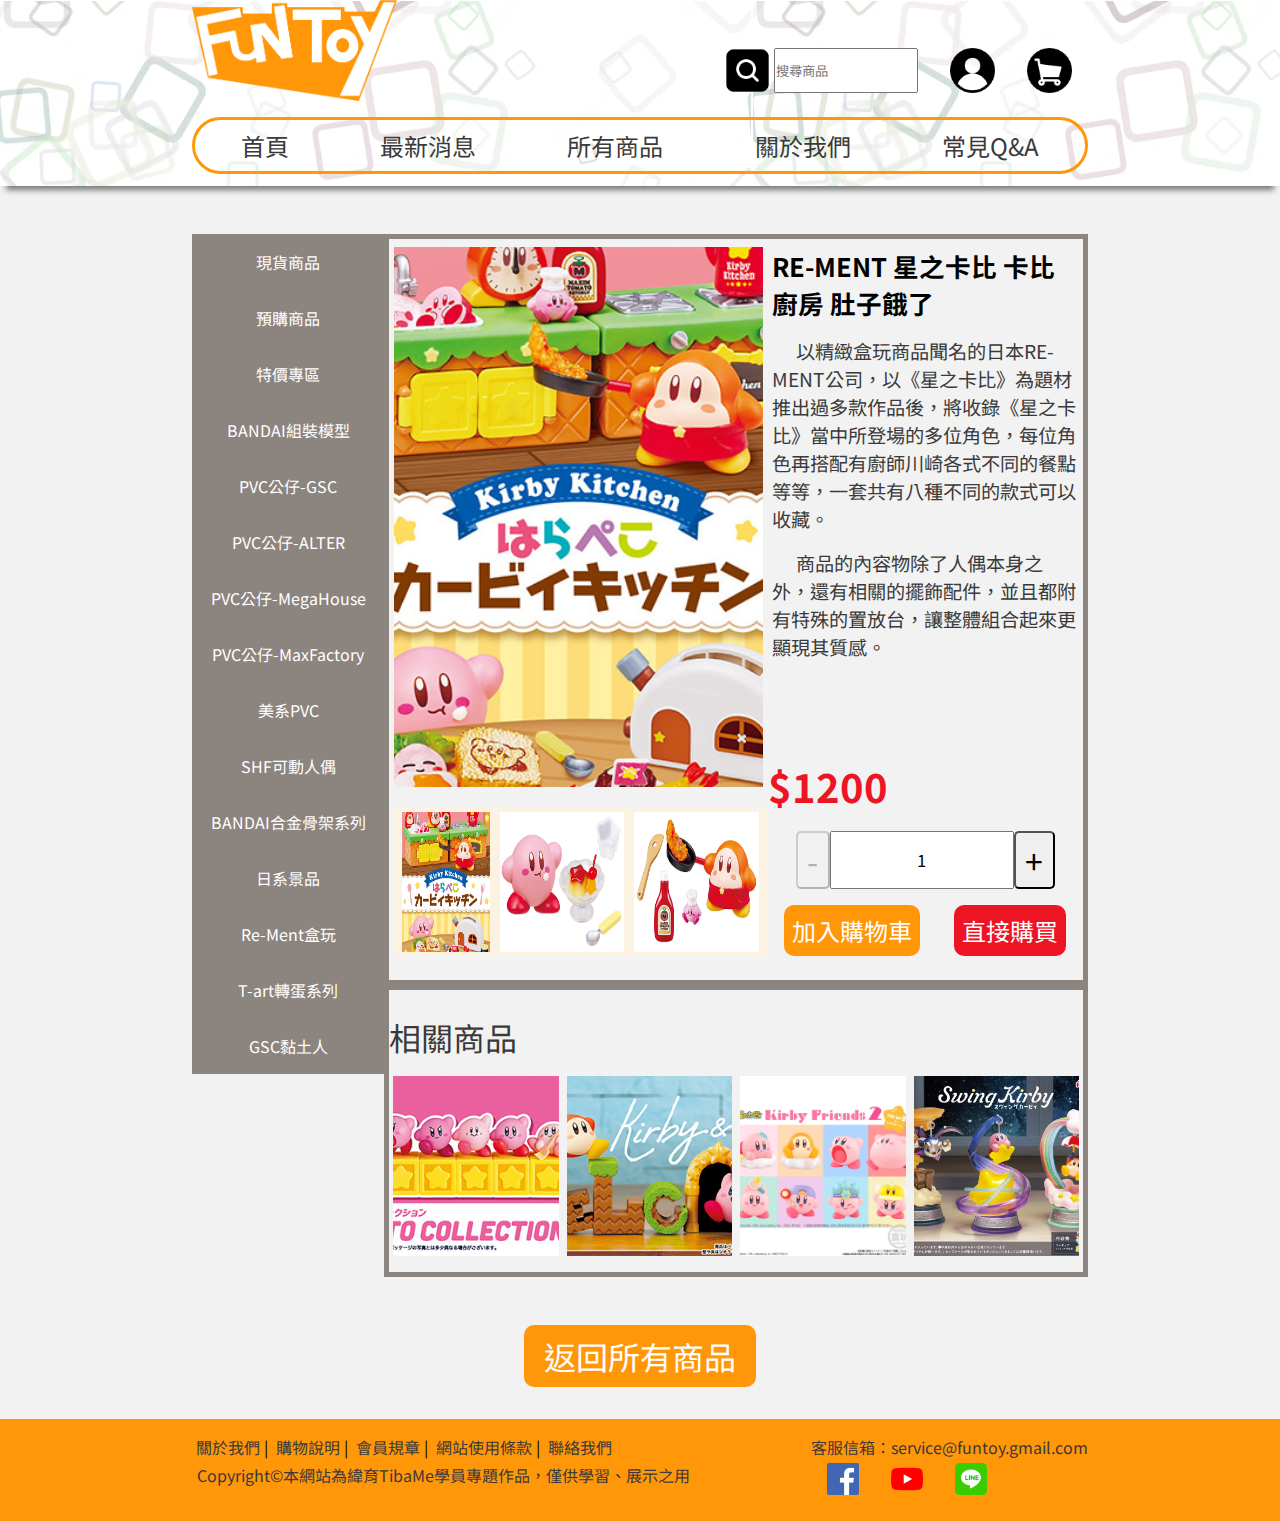
<file: item.html>
<!DOCTYPE html>
<html lang="en">
  <head>
    <meta charset="UTF-8" />
    <meta http-equiv="X-UA-Compatible" content="IE=edge" />
    <meta name="viewport" content="width=device-width, initial-scale=1.0" />
    <title>Re-ment 盒玩 星之卡比</title>
    <link
      href="https://fonts.googleapis.com/css2?family=Noto+Sans+TC:wght@500&display=swap"
      rel="stylesheet"
    />
    <link
      rel="stylesheet"
      href="https://cdnjs.cloudflare.com/ajax/libs/font-awesome/6.4.0/css/all.min.css"
      integrity="sha512-iecdLmaskl7CVkqkXNQ/ZH/XLlvWZOJyj7Yy7tcenmpD1ypASozpmT/E0iPtmFIB46ZmdtAc9eNBvH0H/ZpiBw=="
      crossorigin="anonymous"
      referrerpolicy="no-referrer"
    />
    <link rel="stylesheet" href="./item.css" />
  </head>
  <body>
    <!-- 導航列 -->
    <header>
      <section class="logo">
        <a href="index.html"
          ><img class="logo" src="./picture/logo/LogoVer2.png" alt=""
        /></a>
        <div class="top">
          <div class="menu">
            <span></span>
            <span></span>
            <span></span>
          </div>
          <div class="search">
            <img src="./picture/icon/scan.png" alt="" />
            <input type="text" placeholder="搜尋商品" />
          </div>
          <!-- RWD搜尋 -->
          <div class="rwd-search">
            <input type="search" placeholder="搜尋商品" />
          </div>
          <!-- ------- -->
          <div class="user">
            <a href="#"><img src="./picture/icon/user.png" alt="" /></a>
          </div>
          <div class="cart">
            <a href="#"
              ><img src="./picture/icon/shopping-cart.png" alt=""
            /></a>
          </div>
          <!-- RWD導覽列 -->
          <div class="rwd-nav">
            <ul>
              <li>
                <a href="index.html"
                  ><i class="fa-solid fa-house-chimney"></i> 首頁</a
                >
              </li>
              <li>
                <a href="news.html"
                  ><i class="fa-solid fa-table-list"></i> 最新消息</a
                >
              </li>
              <li>
                <a href="products.html"
                  ><i class="fa-solid fa-bag-shopping"></i> 所有商品</a
                >
              </li>
              <li>
                <a href="about.html"
                  ><i class="fa-solid fa-address-card"></i> 關於我們</a
                >
              </li>
              <li>
                <a href="contact.html"
                  ><i class="fa-sharp fa-regular fa-message"></i> 常見Q&A</a
                >
              </li>
            </ul>
          </div>
          <!-- ---------------- -->
        </div>
      </section>
      <section class="nav-list">
        <nav>
          <ul>
            <li>
              <a href="index.html"
                ><i class="fa-solid fa-house-chimney"></i> 首頁</a
              >
            </li>
            <li>
              <a href="news.html"
                ><i class="fa-solid fa-table-list"></i> 最新消息</a
              >
            </li>
            <li>
              <a href="products.html"
                ><i class="fa-solid fa-bag-shopping"></i> 所有商品</a
              >
            </li>
            <li>
              <a href="about.html"
                ><i class="fa-solid fa-address-card"></i> 關於我們</a
              >
            </li>
            <li>
              <a href="contact.html"
                ><i class="fa-sharp fa-regular fa-message"></i> 常見Q&A</a
              >
            </li>
          </ul>
        </nav>
      </section>
    </header>

    <section class="single-product">
      <div class="list">
        <ul>
          <li><a href="#">現貨商品</a></li>

          <li><a href="#">預購商品</a></li>

          <li><a href="#">特價專區</a></li>

          <li><a href="#">BANDAI組裝模型</a></li>

          <li><a href="#">PVC公仔-GSC</a></li>

          <li><a href="#">PVC公仔-ALTER</a></li>

          <li><a href="#">PVC公仔-MegaHouse</a></li>

          <li><a href="#">PVC公仔-MaxFactory</a></li>

          <li><a href="#">美系PVC</a></li>

          <li><a href="#">SHF可動人偶</a></li>

          <li><a href="#">BANDAI合金骨架系列</a></li>

          <li><a href="#">日系景品</a></li>

          <li><a href="#">Re-Ment盒玩</a></li>

          <li><a href="#">T-art轉蛋系列</a></li>

          <li><a href="#">GSC黏土人</a></li>
        </ul>
      </div>

      <div class="main-area">
        <div class="main">
          <div class="product">
            <div class="pic">
              <img src="./picture/single/carbee-export.png" alt="" />
            </div>
            <div class="other-pic">
              <div class="other">
                <img src="./picture/single/carbee-export.png" alt="" />
              </div>
              <div class="other">
                <img src="./picture/single/carbee-1.jpg" alt="" />
              </div>
              <div class="other">
                <img src="./picture/single/carbee-3.jpg" alt="" />
              </div>
            </div>
          </div>

          <div class="content">
            <h1>RE-MENT 星之卡比 卡比廚房 肚子餓了</h1>
            <div class="desc">
              <p>
                以精緻盒玩商品聞名的日本RE-MENT公司，以《星之卡比》為題材推出過多款作品後，將收錄《星之卡比》當中所登場的多位角色，每位角色再搭配有廚師川崎各式不同的餐點等等，一套共有八種不同的款式可以收藏。
              </p>
              <p>
                商品的內容物除了人偶本身之外，還有相關的擺飾配件，並且都附有特殊的置放台，讓整體組合起來更顯現其質感。
              </p>
            </div>
            <div class="price">
              <strong>$1200</strong>
            </div>

            <div class="btns">
              <button class="minus" disabled>-</button>
              <input class="count" type="tel" value="1" />
              <button class="plus">+</button>
              <br />
            </div>

            <div class="purchase">
              <button class="add-cart">加入購物車</button>
              <button class="purchase">直接購買</button>
            </div>
          </div>
        </div>

        <div class="dash"></div>

        <p>相關商品</p>

        <div class="relate-item">
          <div class="item">
            <a href=""><img src="./picture/single/relate-1.jpg" alt="" /></a>
          </div>
          <div class="item">
            <a href=""><img src="./picture/single/relate-2.jpg" alt="" /></a>
          </div>
          <div class="item">
            <a href=""><img src="./picture/single/relate-3.jpg" alt="" /></a>
          </div>
          <div class="item">
            <a href=""><img src="./picture/single/relate-5.jpg" alt="" /></a>
          </div>
        </div>
      </div>
    </section>
    <div class="prev">
      <a href="products.html">返回所有商品</a>
    </div>

    <!-- 頁腳 -->
    <footer>
      <div class="footer-content">
        <div class="link">
          <ul>
            <li><a href="#">關於我們 </a></li>
            <li><a href="#">購物說明 </a></li>
            <li><a href="#">會員規章 </a></li>
            <li><a href="#">網站使用條款 </a></li>
            <li><a href="#">聯絡我們</a></li>
          </ul>
          <p>
            Copyright&copy;本網站為緯育TibaMe學員專題作品，僅供學習、展示之用
          </p>
        </div>
        <div class="mail">
          <p>客服信箱：service@funtoy.gmail.com</p>
          <div class="social-logo">
            <div class="logo">
              <a href="#"><img src="./picture/icon/facebook.png" alt="" /></a>
            </div>
            <div class="logo">
              <a href="#"><img src="./picture/icon/youtube.png" alt="" /></a>
            </div>
            <div class="logo">
              <a href="#"><img src="./picture/icon/line.png" alt="" /></a>
            </div>
          </div>
        </div>
      </div>
    </footer>

    <script>
      // click menu 漢堡 事件
      let menu = document.querySelector(".menu");
      let rwdNav = document.querySelector(".rwd-nav");
      menu.addEventListener("click", () => {
        menu.classList.toggle("cross");

        rwdNav.classList.toggle("open");
      });

      // 在手機版，click search事件
      let search = document.querySelector(".search");
      let rwdSearch = document.querySelector(".rwd-search");

      search.onclick = () => {
        rwdSearch.classList.toggle("open");
      };

      // 在415px以下捲動視窗，logo可以消失
      let logo = document.querySelector("img.logo");

      window.addEventListener("scroll", () => {
        if (window.matchMedia("(max-width: 415px)").matches) {
          if (window.scrollY >= 550) {
            logo.classList.add("slideup");
          } else {
            logo.classList.remove("slideup");
          }
        }
      });

      let small = document.querySelectorAll(".other img");
      let large = document.querySelector(".pic img");

      for (let i = 0; i < small.length; i++) {
        small[i].onmouseover = () => {
          large.src = small[i].src;
        };
      }

      let plus = document.querySelector(".plus");
      let minus = document.querySelector(".minus");
      let count = document.querySelector(".count");

      plus.onclick = (e) => {
        let qty = e.target.previousElementSibling;
        qty.value = parseInt(qty.value) + 1;
        if (qty.value > 1) {
          minus.disabled = false;
          minus.style.cursor = "pointer";
        }
      };

      minus.onclick = (e) => {
        let qty = e.target.nextElementSibling;
        if (qty.value >= 2) {
          qty.value = parseInt(qty.value) - 1;
        }
        minus.disabled = qty.value < 2;
        minus.style.cursor = qty.value == 1 ? "not-allowed" : "pointer";
      };
    </script>
  </body>
</html>
</file>
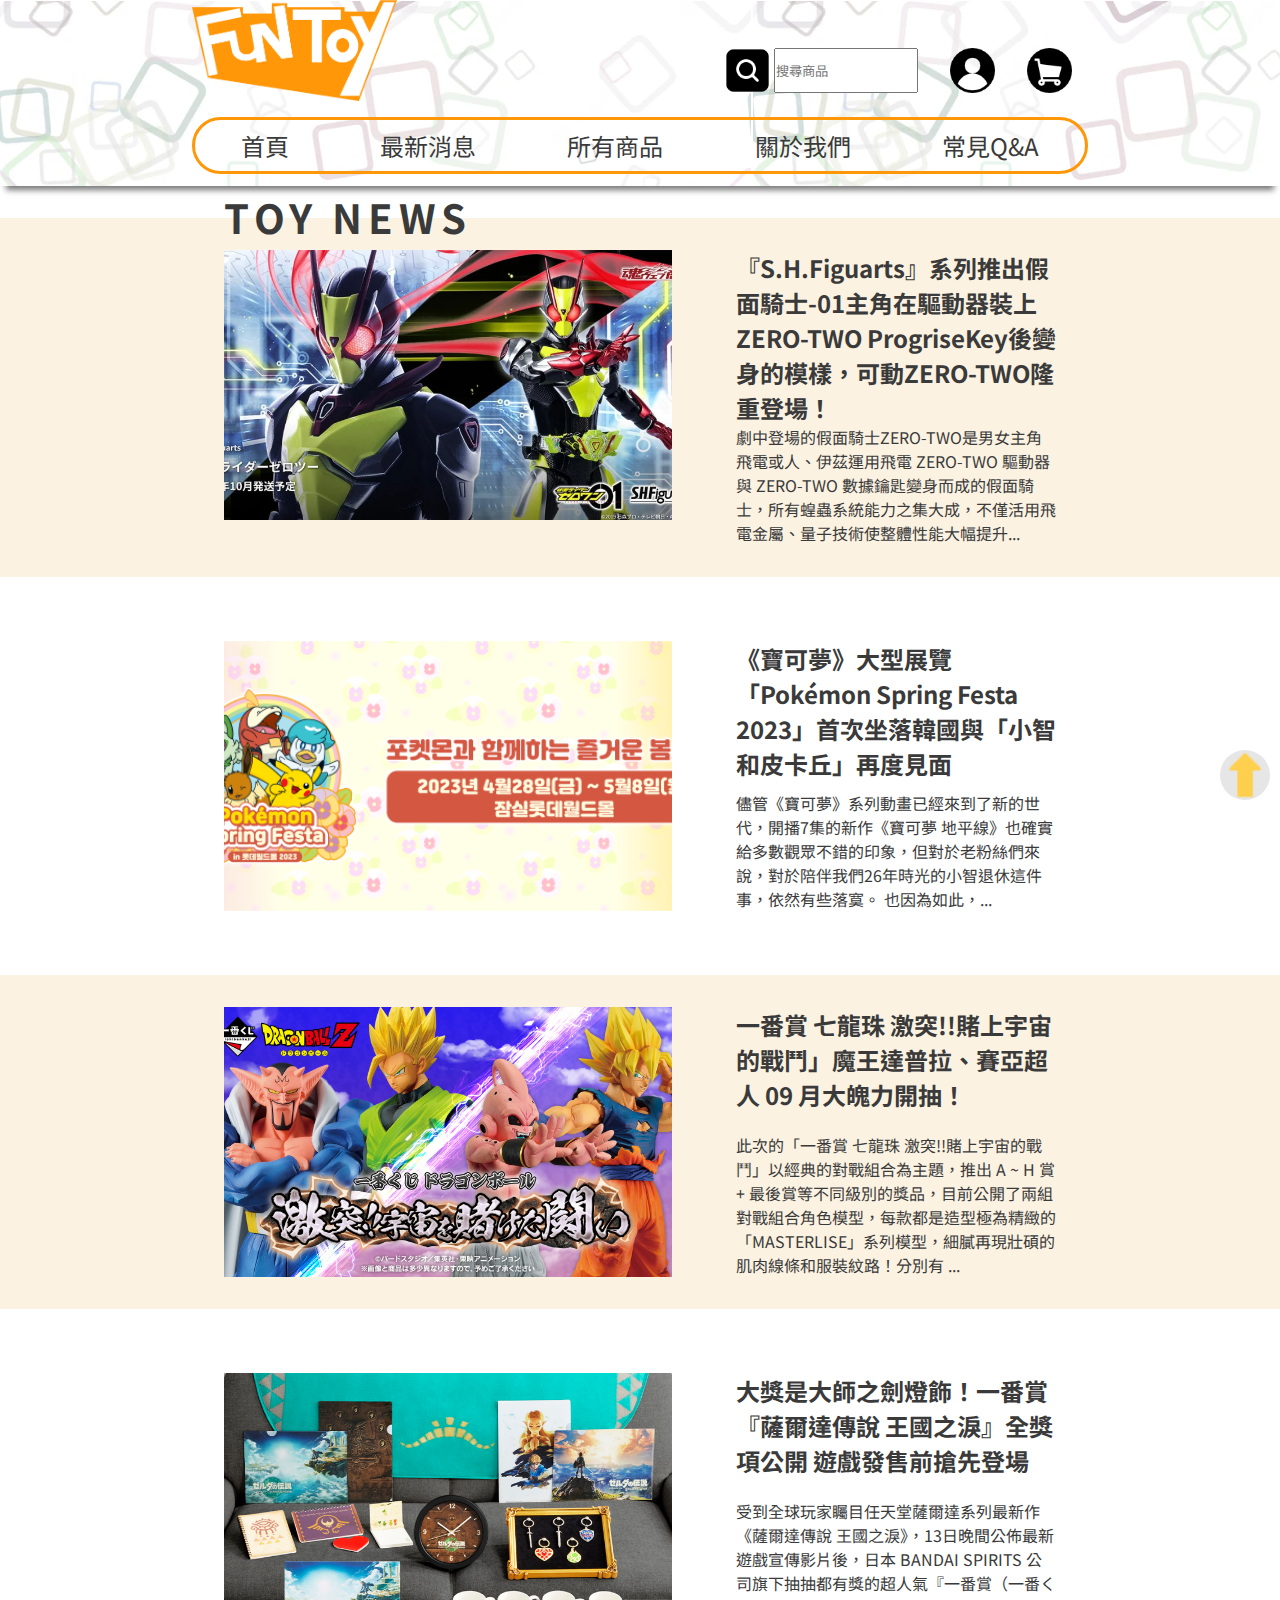
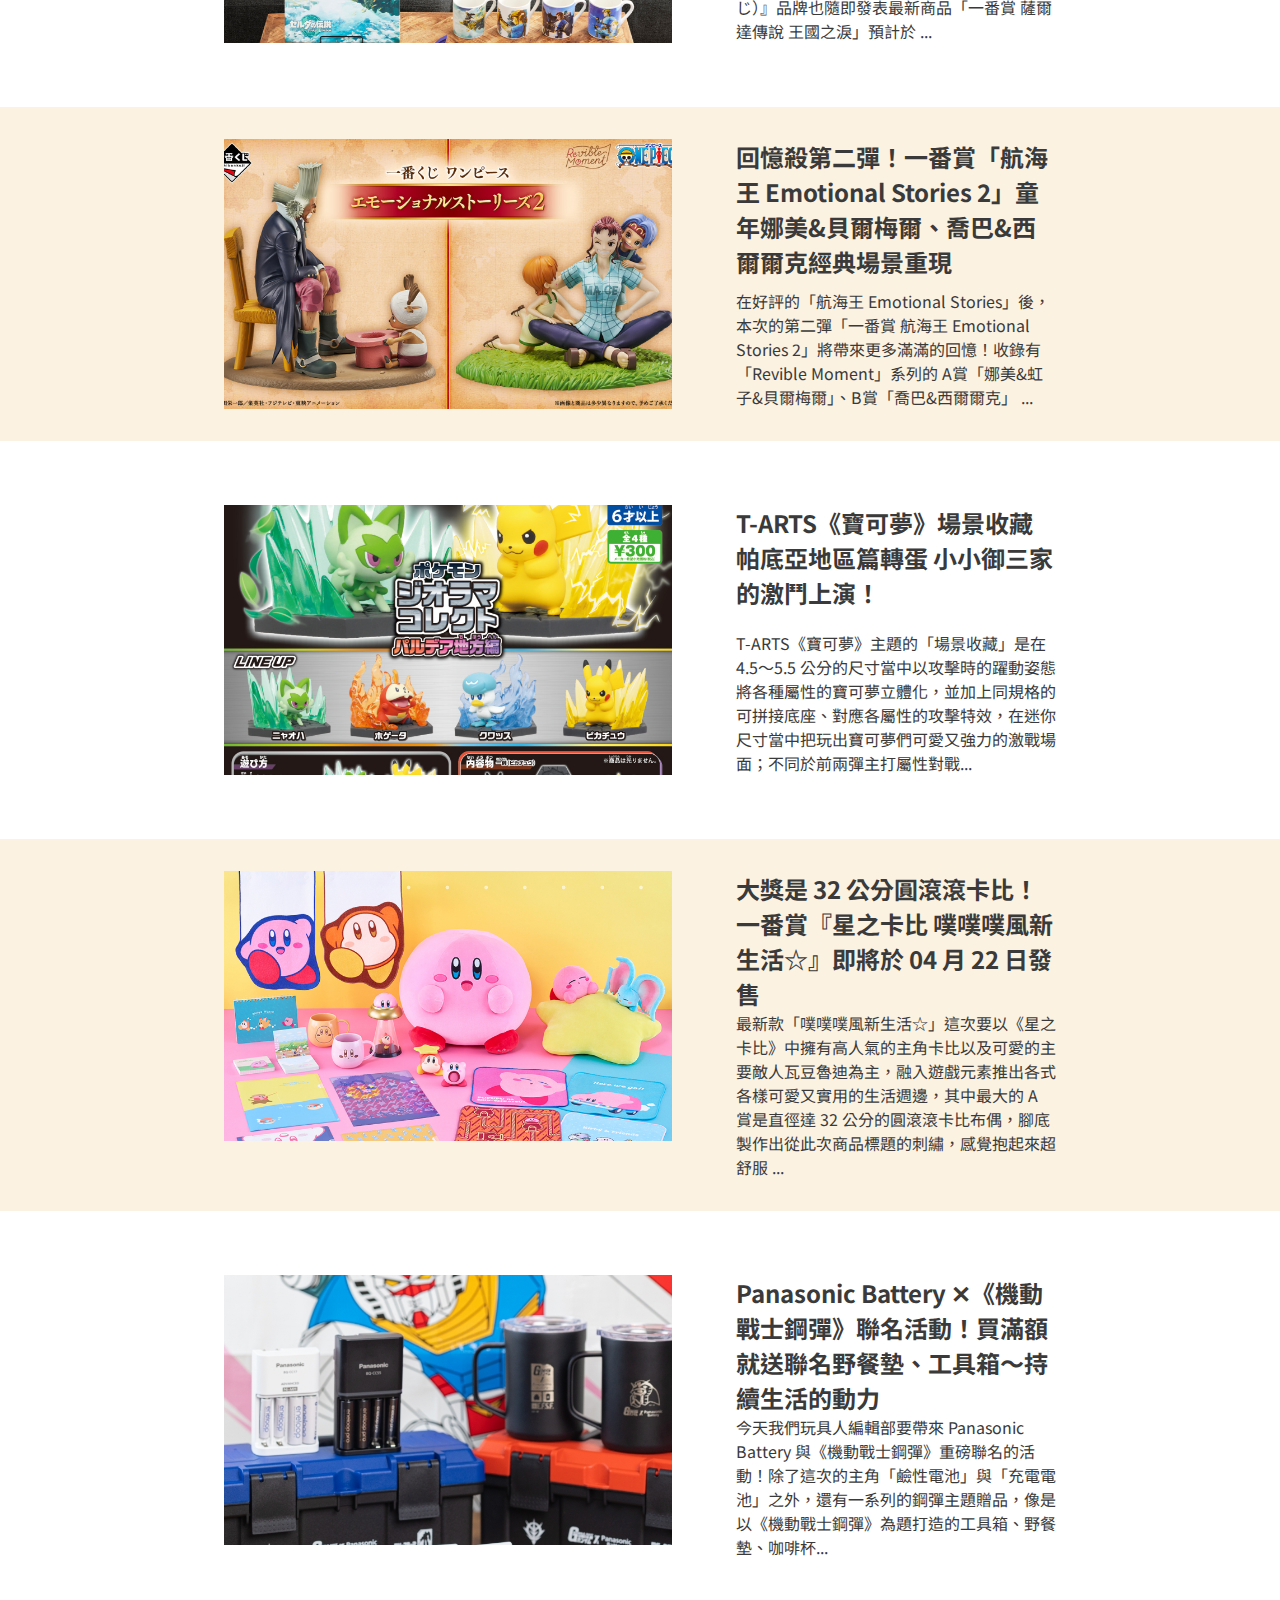
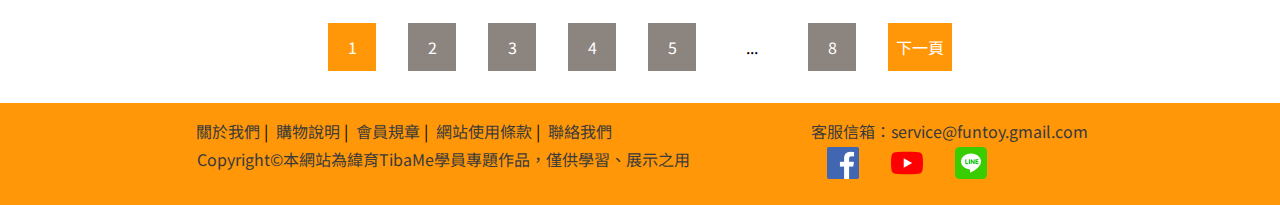
<file: news.html>
<!DOCTYPE html>
<html lang="en">
  <head>
    <meta charset="UTF-8" />
    <meta http-equiv="X-UA-Compatible" content="IE=edge" />
    <meta name="viewport" content="width=device-width, initial-scale=1.0" />
    <title>相關消息</title>
    <link
      href="https://fonts.googleapis.com/css2?family=Noto+Sans+TC:wght@500&display=swap"
      rel="stylesheet"
    />
    <link
      rel="stylesheet"
      href="https://cdnjs.cloudflare.com/ajax/libs/font-awesome/6.4.0/css/all.min.css"
      integrity="sha512-iecdLmaskl7CVkqkXNQ/ZH/XLlvWZOJyj7Yy7tcenmpD1ypASozpmT/E0iPtmFIB46ZmdtAc9eNBvH0H/ZpiBw=="
      crossorigin="anonymous"
      referrerpolicy="no-referrer"
    />
    <link rel="stylesheet" href="./news.css" />
  </head>
  <body>
    <!-- 導航列 -->
    <header>
      <section class="logo">
        <a href="index.html"
          ><img class="logo" src="./picture/logo/LogoVer2.png" alt=""
        /></a>
        <div class="top">
          <div class="menu">
            <span></span>
            <span></span>
            <span></span>
          </div>
          <div class="search">
            <img src="./picture/icon/scan.png" alt="" />
            <input type="text" placeholder="搜尋商品" />
          </div>
          <!-- RWD搜尋 -->
          <div class="rwd-search">
            <input type="search" placeholder="搜尋商品" />
          </div>
          <!-- ------- -->
          <div class="user">
            <a href="#"><img src="./picture/icon/user.png" alt="" /></a>
          </div>
          <div class="cart">
            <a href="#"
              ><img src="./picture/icon/shopping-cart.png" alt=""
            /></a>
          </div>
          <!-- RWD導覽列 -->
          <div class="rwd-nav">
            <ul>
              <li>
                <a href="index.html"
                  ><i class="fa-solid fa-house-chimney"></i> 首頁</a
                >
              </li>
              <li>
                <a href="news.html"
                  ><i class="fa-solid fa-table-list"></i> 最新消息</a
                >
              </li>
              <li>
                <a href="products.html"
                  ><i class="fa-solid fa-bag-shopping"></i> 所有商品</a
                >
              </li>
              <li>
                <a href="about.html"
                  ><i class="fa-solid fa-address-card"></i> 關於我們</a
                >
              </li>
              <li>
                <a href="contact.html"
                  ><i class="fa-sharp fa-regular fa-message"></i> 常見Q&A</a
                >
              </li>
            </ul>
          </div>
          <!-- ---------------- -->
        </div>
      </section>
      <section class="nav-list">
        <nav>
          <ul>
            <li>
              <a href="index.html"
                ><i class="fa-solid fa-house-chimney"></i> 首頁</a
              >
            </li>
            <li>
              <a href="news.html"
                ><i class="fa-solid fa-table-list"></i> 最新消息</a
              >
            </li>
            <li>
              <a href="products.html"
                ><i class="fa-solid fa-bag-shopping"></i> 所有商品</a
              >
            </li>
            <li>
              <a href="about.html"
                ><i class="fa-solid fa-address-card"></i> 關於我們</a
              >
            </li>
            <li>
              <a href="contact.html"
                ><i class="fa-sharp fa-regular fa-message"></i> 常見Q&A</a
              >
            </li>
          </ul>
        </nav>
      </section>
    </header>

    <section class="news">
      <div class="news-item">
        <div class="card">
          <h1>TOY NEWS</h1>
          <div class="pic">
            <a href="article.html"
              ><img src="./picture/news/zero two cover.png" alt="article.html"
            /></a>
          </div>
          <div class="content">
            <h2>
              『S.H.Figuarts』系列推出假面騎士-01主角在驅動器裝上ZERO-TWO
              ProgriseKey後變身的模樣，可動ZERO-TWO隆重登場！
            </h2>
            <p>
              劇中登場的假面騎士ZERO-TWO是男女主角飛電或人、伊茲運用飛電
              ZERO-TWO 驅動器與 ZERO-TWO
              數據鑰匙變身而成的假面騎士，所有蝗蟲系統能力之集大成，不僅活用飛電金屬、量子技術使整體性能大幅提升...
            </p>
          </div>
        </div>
      </div>

      <div class="news-item">
        <div class="card">
          <div class="pic">
            <a href="article.html"
              ><img src="./picture/news/pokemon.jpg" alt=""
            /></a>
          </div>
          <div class="content">
            <h2>
              《寶可夢》大型展覽「Pokémon Spring Festa
              2023」首次坐落韓國與「小智和皮卡丘」再度見面
            </h2>
            <p>
              儘管《寶可夢》系列動畫已經來到了新的世代，開播7集的新作《寶可夢
              地平線》也確實給多數觀眾不錯的印象，但對於老粉絲們來說，對於陪伴我們26年時光的小智退休這件事，依然有些落寞。
              也因為如此，...
            </p>
          </div>
        </div>
      </div>

      <div class="news-item">
        <div class="card">
          <div class="pic">
            <a href="article.html"
              ><img src="./picture/news/dragon ball.jpg" alt=""
            /></a>
          </div>
          <div class="content">
            <h2>
              一番賞 七龍珠 激突!!賭上宇宙的戰鬥」魔王達普拉、賽亞超人 09
              月大魄力開抽！
            </h2>
            <p>
              此次的「一番賞 七龍珠
              激突!!賭上宇宙的戰鬥」以經典的對戰組合為主題，推出 A ~ H 賞 +
              最後賞等不同級別的獎品，目前公開了兩組對戰組合角色模型，每款都是造型極為精緻的「MASTERLISE」系列模型，細膩再現壯碩的肌肉線條和服裝紋路！分別有
              ...
            </p>
          </div>
        </div>
      </div>

      <div class="news-item">
        <div class="card">
          <div class="pic">
            <a href="article.html"
              ><img src="./picture/news/zelda.jpg" alt=""
            /></a>
          </div>
          <div class="content">
            <h2>
              大獎是大師之劍燈飾！一番賞『薩爾達傳說 王國之淚』全獎項公開
              遊戲發售前搶先登場
            </h2>
            <p>
              受到全球玩家矚目任天堂薩爾達系列最新作《薩爾達傳說
              王國之淚》，13日晚間公佈最新遊戲宣傳影片後，日本 BANDAI SPIRITS
              公司旗下抽抽都有獎的超人氣『一番賞（一番くじ）』品牌也隨即發表最新商品「一番賞
              薩爾達傳說 王國之淚」預計於 ...
            </p>
          </div>
        </div>
      </div>

      <div class="news-item">
        <div class="card">
          <div class="pic">
            <a href="article.html"
              ><img src="./picture/news/nami.jpg" alt=""
            /></a>
          </div>
          <div class="content">
            <h2>
              回憶殺第二彈！一番賞「航海王 Emotional Stories
              2」童年娜美&貝爾梅爾、喬巴&西爾爾克經典場景重現
            </h2>
            <p>
              在好評的「航海王 Emotional Stories」後，本次的第二彈「一番賞
              航海王 Emotional Stories 2」將帶來更多滿滿的回憶！收錄有「Revible
              Moment」系列的 A賞「娜美&虹子&貝爾梅爾」、B賞「喬巴&西爾爾克」 ...
            </p>
          </div>
        </div>
      </div>

      <div class="news-item">
        <div class="card">
          <div class="pic">
            <a href="article.html"
              ><img src="./picture/news/t-art pokemon.jpg" alt=""
            /></a>
          </div>
          <div class="content">
            <h2>
              T-ARTS《寶可夢》場景收藏 帕底亞地區篇轉蛋 小小御三家的激鬥上演！
            </h2>
            <p>
              T-ARTS《寶可夢》主題的「場景收藏」是在 4.5～5.5
              公分的尺寸當中以攻擊時的躍動姿態將各種屬性的寶可夢立體化，並加上同規格的可拼接底座、對應各屬性的攻擊特效，在迷你尺寸當中把玩出寶可夢們可愛又強力的激戰場面；不同於前兩彈主打屬性對戰...
            </p>
          </div>
        </div>
      </div>

      <div class="news-item">
        <div class="card">
          <div class="pic">
            <a href="article.html"
              ><img src="./picture/news/carbee.jpg" alt=""
            /></a>
          </div>
          <div class="content">
            <h2>
              大獎是 32 公分圓滾滾卡比！一番賞『星之卡比 噗噗噗風新生活☆』即將於
              04 月 22 日發售
            </h2>
            <p>
              最新款「噗噗噗風新生活☆」這次要以《星之卡比》中擁有高人氣的主角卡比以及可愛的主要敵人瓦豆魯迪為主，融入遊戲元素推出各式各樣可愛又實用的生活週邊，其中最大的
              A 賞是直徑達 32
              公分的圓滾滾卡比布偶，腳底製作出從此次商品標題的刺繡，感覺抱起來超舒服
              ...
            </p>
          </div>
        </div>
      </div>

      <div class="news-item">
        <div class="card">
          <div class="pic">
            <a href="article.html"
              ><img src="./picture/news/panasonic.jpg" alt=""
            /></a>
          </div>
          <div class="content">
            <h2>
              Panasonic Battery
              ✕《機動戰士鋼彈》聯名活動！買滿額就送聯名野餐墊、工具箱～持續生活的動力
            </h2>
            <p>
              今天我們玩具人編輯部要帶來 Panasonic Battery
              與《機動戰士鋼彈》重磅聯名的活動！除了這次的主角「鹼性電池」與「充電電池」之外，還有一系列的鋼彈主題贈品，像是以《機動戰士鋼彈》為題打造的工具箱、野餐墊、咖啡杯...
            </p>
          </div>
        </div>
      </div>
    </section>

    <div class="page">
      <div class="page-first"><a href="#">1</a></div>
      <div class="page-other"><a href="#">2</a></div>
      <div class="page-other"><a href="#">3</a></div>
      <div class="page-other"><a href="#">4</a></div>
      <div class="page-other"><a href="#">5</a></div>
      <div class="page-other">...</div>
      <div class="page-other"><a href="#">8</a></div>
      <div class="page-next"><a href="#">下一頁</a></div>
    </div>

    <footer>
      <div class="footer-content">
        <div class="link">
          <ul>
            <li><a href="#">關於我們 </a></li>
            <li><a href="#">購物說明 </a></li>
            <li><a href="#">會員規章 </a></li>
            <li><a href="#">網站使用條款 </a></li>
            <li><a href="#">聯絡我們</a></li>
          </ul>
          <p>
            Copyright&copy;本網站為緯育TibaMe學員專題作品，僅供學習、展示之用
          </p>
        </div>
        <div class="mail">
          <p>客服信箱：service@funtoy.gmail.com</p>
          <div class="social-logo">
            <div class="logo">
              <a href="#"><img src="./picture/icon/facebook.png" alt="" /></a>
            </div>
            <div class="logo">
              <a href="#"><img src="./picture/icon/youtube.png" alt="" /></a>
            </div>
            <div class="logo">
              <a href="#"><img src="./picture/icon/line.png" alt="" /></a>
            </div>
          </div>
        </div>
      </div>
    </footer>

    <div class="scroll-to-top">
      <img src="./picture/icon/up-arrow.png" alt="" />
    </div>

    <script>
      // click menu 漢堡 事件
      let menu = document.querySelector(".menu");
      let rwdNav = document.querySelector(".rwd-nav");
      menu.addEventListener("click", () => {
        menu.classList.toggle("cross");

        rwdNav.classList.toggle("open");
      });

      // 在手機版，click search事件
      let search = document.querySelector(".search");
      let rwdSearch = document.querySelector(".rwd-search");

      search.onclick = () => {
        rwdSearch.classList.toggle("open");
      };

      // 捲動至頁頂
      let toTop = document.querySelector(".scroll-to-top");
      toTop.onclick = () => {
        window.scrollTo({
          top: 0,
          behavior: "smooth",
        });
      };

      // 在415px以下捲動視窗，logo可以消失
      let logo = document.querySelector("img.logo");

      window.addEventListener("scroll", () => {
        if (window.matchMedia("(max-width: 415px)").matches) {
          if (window.scrollY >= 550) {
            logo.classList.add("slideup");
            toTop.style.display = "block";
          } else {
            logo.classList.remove("slideup");

            toTop.style.display = "none";
          }
        }
      });
    </script>
  </body>
</html>
</file>
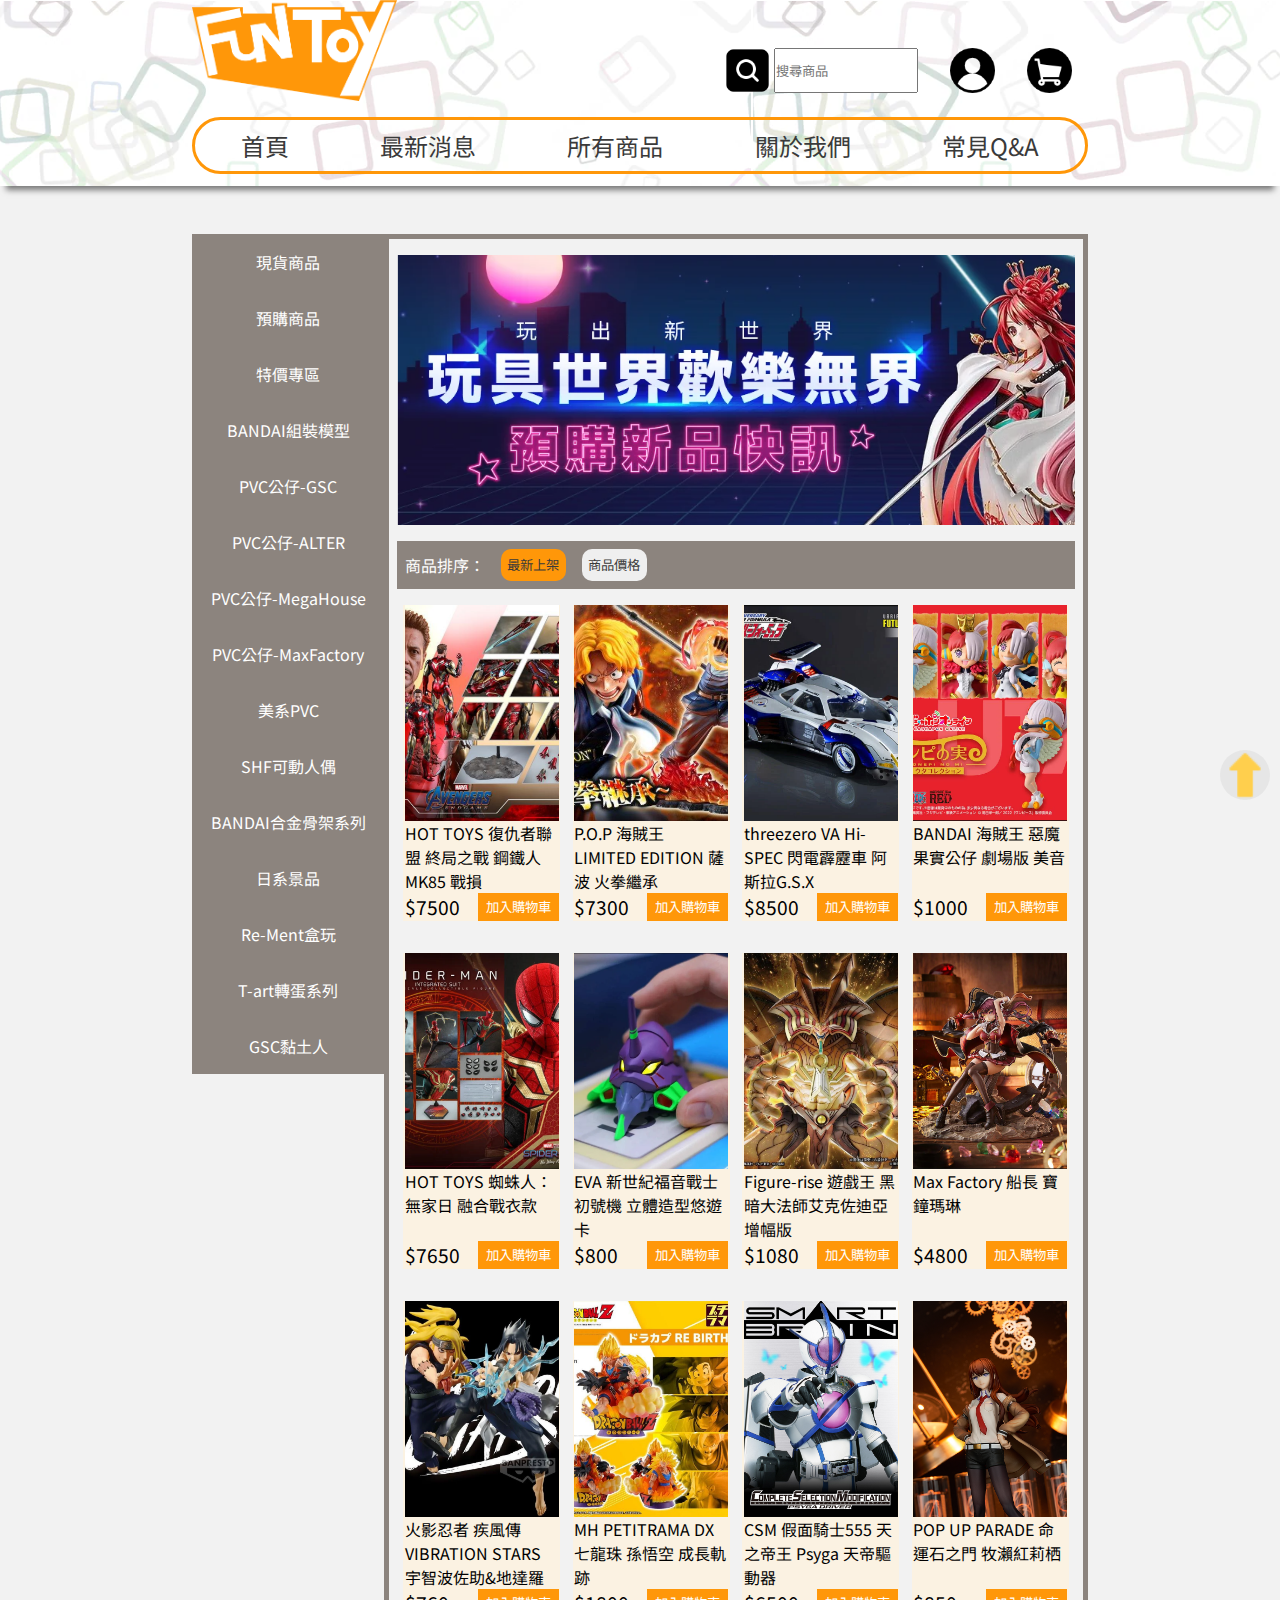
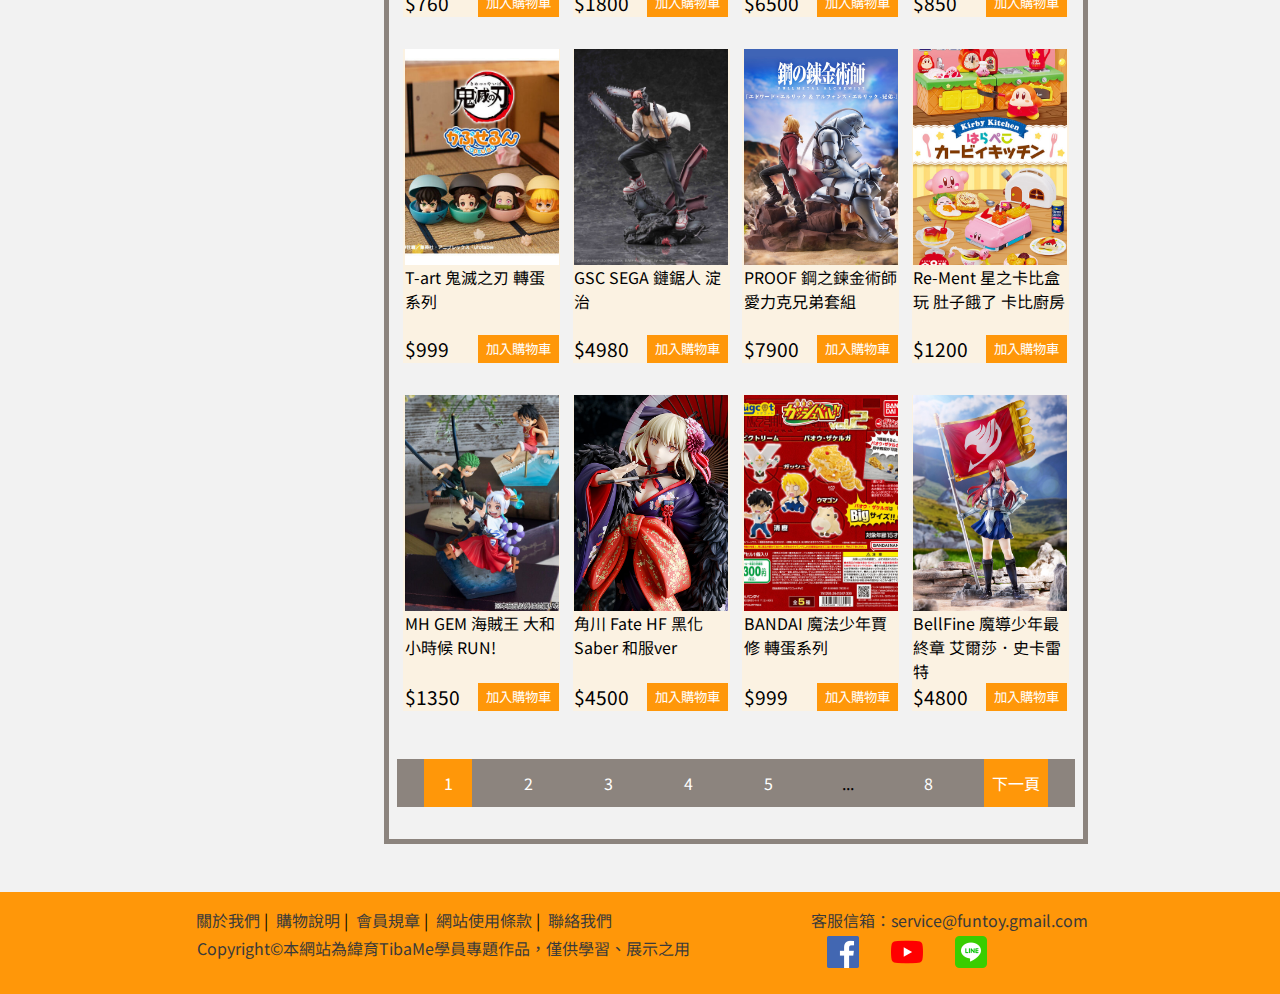
<file: products.html>
<!DOCTYPE html>
<html lang="en">
  <head>
    <meta charset="UTF-8" />
    <meta http-equiv="X-UA-Compatible" content="IE=edge" />
    <meta name="viewport" content="width=device-width, initial-scale=1.0" />
    <title>所有商品</title>
    <link
      href="https://fonts.googleapis.com/css2?family=Noto+Sans+TC:wght@500&display=swap"
      rel="stylesheet"
    />
    <link
      rel="stylesheet"
      href="https://cdnjs.cloudflare.com/ajax/libs/font-awesome/6.4.0/css/all.min.css"
      integrity="sha512-iecdLmaskl7CVkqkXNQ/ZH/XLlvWZOJyj7Yy7tcenmpD1ypASozpmT/E0iPtmFIB46ZmdtAc9eNBvH0H/ZpiBw=="
      crossorigin="anonymous"
      referrerpolicy="no-referrer"
    />
    <link rel="stylesheet" href="./products.css" />
  </head>
  <body>
    <!-- 導航列 -->
    <header>
      <section class="logo">
        <a href="index.html"
          ><img class="logo" src="./picture/logo/LogoVer2.png" alt=""
        /></a>
        <div class="top">
          <div class="menu">
            <span></span>
            <span></span>
            <span></span>
          </div>
          <div class="search">
            <img src="./picture/icon/scan.png" alt="" />
            <input type="text" placeholder="搜尋商品" />
          </div>

          <!-- RWD搜尋 -->
          <div class="rwd-search">
            <input type="search" placeholder="搜尋商品" />
          </div>
          <!-- ------- -->
          <div class="user">
            <a href="#"><img src="./picture/icon/user.png" alt="" /></a>
          </div>
          <div class="cart">
            <a href="#"
              ><img src="./picture/icon/shopping-cart.png" alt=""
            /></a>
          </div>

          <!-- RWD導覽列 -->
          <div class="rwd-nav">
            <ul>
              <li>
                <a href="index.html"
                  ><i class="fa-solid fa-house-chimney"></i> 首頁</a
                >
              </li>
              <li>
                <a href="news.html"
                  ><i class="fa-solid fa-table-list"></i> 最新消息</a
                >
              </li>
              <li>
                <a href="products.html"
                  ><i class="fa-solid fa-bag-shopping"></i> 所有商品</a
                >
              </li>
              <li>
                <a href="about.html"
                  ><i class="fa-solid fa-address-card"></i> 關於我們</a
                >
              </li>
              <li>
                <a href="contact.html"
                  ><i class="fa-sharp fa-regular fa-message"></i> 常見Q&A</a
                >
              </li>
            </ul>
          </div>
          <!-- ---------------- -->
        </div>
      </section>
      <section class="nav-list">
        <nav>
          <ul>
            <li>
              <a href="index.html"
                ><i class="fa-solid fa-house-chimney"></i> 首頁</a
              >
            </li>
            <li>
              <a href="news.html"
                ><i class="fa-solid fa-table-list"></i> 最新消息</a
              >
            </li>
            <li>
              <a href="products.html"
                ><i class="fa-solid fa-bag-shopping"></i> 所有商品</a
              >
            </li>
            <li>
              <a href="about.html"
                ><i class="fa-solid fa-address-card"></i> 關於我們</a
              >
            </li>
            <li>
              <a href="contact.html"
                ><i class="fa-sharp fa-regular fa-message"></i> 常見Q&A</a
              >
            </li>
          </ul>
        </nav>
      </section>
    </header>

    <!-- 商品區 -->
    <section class="all-product">
      <!-- 分類list -->
      <div class="list">
        <ul>
          <li><a href="#">現貨商品</a></li>

          <li><a href="#">預購商品</a></li>

          <li><a href="#">特價專區</a></li>

          <li><a href="#">BANDAI組裝模型</a></li>

          <li><a href="#">PVC公仔-GSC</a></li>

          <li><a href="#">PVC公仔-ALTER</a></li>

          <li><a href="#">PVC公仔-MegaHouse</a></li>

          <li><a href="#">PVC公仔-MaxFactory</a></li>

          <li><a href="#">美系PVC</a></li>

          <li><a href="#">SHF可動人偶</a></li>

          <li><a href="#">BANDAI合金骨架系列</a></li>

          <li><a href="#">日系景品</a></li>

          <li><a href="#">Re-Ment盒玩</a></li>

          <li><a href="#">T-art轉蛋系列</a></li>

          <li><a href="#">GSC黏土人</a></li>
        </ul>
      </div>
      <div class="product">
        <div class="top-image"></div>

        <div class="order">
          <p>商品排序：</p>
          <button class="update">最新上架</button>
          <button class="price">商品價格</button>
        </div>

        <div class="cards">
          <div class="card">
            <div class="pic">
              <a href="./item.html"
                ><img src="./picture/new-profuct/ironMan.png" alt=""
              /></a>
            </div>

            <p>HOT TOYS 復仇者聯盟 終局之戰 鋼鐵人MK85 戰損</p>
            <div class="price">
              <p>$7500</p>
              <button>加入購物車</button>
            </div>
          </div>
          <div class="card">
            <div class="pic">
              <a href="./item.html"
                ><img src="./picture/new-profuct/sabo.png" alt=""
              /></a>
            </div>

            <p>P.O.P 海賊王 LIMITED EDITION 薩波 火拳繼承</p>
            <div class="price">
              <p>$7300</p>
              <button>加入購物車</button>
            </div>
          </div>
          <div class="card">
            <div class="pic">
              <a href="./item.html"
                ><img src="./picture/new-profuct/sugo.png" alt=""
              /></a>
            </div>

            <p>threezero VA Hi-SPEC 閃電霹靂車 阿斯拉G.S.X</p>
            <div class="price">
              <p>$8500</p>
              <button>加入購物車</button>
            </div>
          </div>
          <div class="card">
            <div class="pic">
              <a href="./item.html"
                ><img src="./picture/new-profuct/uta.png" alt=""
              /></a>
            </div>

            <p>BANDAI 海賊王 惡魔果實公仔 劇場版 美音</p>
            <div class="price">
              <p>$1000</p>
              <button>加入購物車</button>
            </div>
          </div>
        </div>

        <div class="cards">
          <div class="card">
            <div class="pic">
              <a href="./item.html"
                ><img src="./picture/new-profuct/spider.png" alt=""
              /></a>
            </div>

            <p>HOT TOYS 蜘蛛人：無家日 融合戰衣款</p>
            <div class="price">
              <p>$7650</p>
              <button>加入購物車</button>
            </div>
          </div>
          <div class="card">
            <div class="pic">
              <a href="./item.html"
                ><img src="./picture/new-profuct/eva.png" alt=""
              /></a>
            </div>

            <p>EVA 新世紀福音戰士 初號機 立體造型悠遊卡</p>
            <div class="price">
              <p>$800</p>
              <button>加入購物車</button>
            </div>
          </div>
          <div class="card">
            <div class="pic">
              <a href="./item.html"
                ><img src="./picture/product/product1.jpg" alt=""
              /></a>
            </div>

            <p>Figure-rise 遊戲王 黑暗大法師艾克佐迪亞 增幅版</p>
            <div class="price">
              <p>$1080</p>
              <button>加入購物車</button>
            </div>
          </div>
          <div class="card">
            <div class="pic">
              <a href="./item.html"
                ><img src="./picture/product/product2.png" alt=""
              /></a>
            </div>

            <p>Max Factory 船長 寶鐘瑪琳</p>
            <div class="price">
              <p>$4800</p>
              <button>加入購物車</button>
            </div>
          </div>
        </div>

        <div class="cards">
          <div class="card">
            <div class="pic">
              <a href="./item.html"
                ><img src="./picture/product/product3.png" alt=""
              /></a>
            </div>

            <p>火影忍者 疾風傳 VIBRATION STARS 宇智波佐助&地達羅</p>
            <div class="price">
              <p>$760</p>
              <button>加入購物車</button>
            </div>
          </div>
          <div class="card">
            <div class="pic">
              <a href="./item.html"
                ><img src="./picture/product/DX ball.jpg" alt=""
              /></a>
            </div>

            <p>MH PETITRAMA DX 七龍珠 孫悟空 成長軌跡</p>
            <div class="price">
              <p>$1800</p>
              <button>加入購物車</button>
            </div>
          </div>
          <div class="card">
            <div class="pic">
              <a href="./item.html"
                ><img src="./picture/product/rider.jpg" alt=""
              /></a>
            </div>

            <p>CSM 假面騎士555 天之帝王 Psyga 天帝驅動器</p>
            <div class="price">
              <p>$6500</p>
              <button>加入購物車</button>
            </div>
          </div>
          <div class="card">
            <div class="pic">
              <a href="./item.html"
                ><img src="./picture/product/FateGate.jpg" alt=""
              /></a>
            </div>

            <p>POP UP PARADE 命運石之門 牧瀨紅莉栖</p>
            <div class="price">
              <p>$850</p>
              <button>加入購物車</button>
            </div>
          </div>
        </div>

        <div class="cards">
          <div class="card">
            <div class="pic">
              <a href="./item.html"
                ><img src="./picture/product/breath.jpg" alt=""
              /></a>
            </div>

            <p>T-art 鬼滅之刃 轉蛋系列</p>
            <div class="price">
              <p>$999</p>
              <button>加入購物車</button>
            </div>
          </div>
          <div class="card">
            <div class="pic">
              <a href="./item.html"
                ><img src="./picture/product/chainsaw.jpg" alt=""
              /></a>
            </div>

            <p>GSC SEGA 鏈鋸人 淀治</p>
            <div class="price">
              <p>$4980</p>
              <button>加入購物車</button>
            </div>
          </div>
          <div class="card">
            <div class="pic">
              <a href="./item.html"
                ><img src="./picture/product/edward.jpg" alt=""
              /></a>
            </div>

            <p>PROOF 鋼之鍊金術師 愛力克兄弟套組</p>
            <div class="price">
              <p>$7900</p>
              <button>加入購物車</button>
            </div>
          </div>
          <div class="card">
            <div class="pic">
              <a href="./item.html"
                ><img src="./picture/product/carbee.jpg" alt=""
              /></a>
            </div>

            <p>Re-Ment 星之卡比盒玩 肚子餓了 卡比廚房</p>
            <div class="price">
              <p>$1200</p>
              <button>加入購物車</button>
            </div>
          </div>
        </div>

        <div class="cards">
          <div class="card">
            <div class="pic">
              <a href="./item.html"
                ><img src="./picture/product/onepiece.jpg" alt=""
              /></a>
            </div>

            <p>MH GEM 海賊王 大和 小時候 RUN!</p>
            <div class="price">
              <p>$1350</p>
              <button>加入購物車</button>
            </div>
          </div>
          <div class="card">
            <div class="pic">
              <a href="./item.html"
                ><img src="./picture/product/saber.jpg" alt=""
              /></a>
            </div>

            <p>角川 Fate HF 黑化Saber 和服ver</p>
            <div class="price">
              <p>$4500</p>
              <button>加入購物車</button>
            </div>
          </div>
          <div class="card">
            <div class="pic">
              <a href="./item.html"
                ><img src="./picture/product/MG.jpg" alt=""
              /></a>
            </div>

            <p>BANDAI 魔法少年賈修 轉蛋系列</p>
            <div class="price">
              <p>$999</p>
              <button>加入購物車</button>
            </div>
          </div>
          <div class="card">
            <div class="pic">
              <a href="./item.html"
                ><img src="./picture/product/fairy.jpg" alt=""
              /></a>
            </div>

            <p>BellFine 魔導少年最終章 艾爾莎．史卡雷特</p>
            <div class="price">
              <p>$4800</p>
              <button>加入購物車</button>
            </div>
          </div>
        </div>

        <div class="page">
          <div class="page-first"><a href="#">1</a></div>
          <div class="page-other"><a href="#">2</a></div>
          <div class="page-other"><a href="#">3</a></div>
          <div class="page-other"><a href="#">4</a></div>
          <div class="page-other"><a href="#">5</a></div>
          <div class="page-other">...</div>
          <div class="page-other"><a href="#">8</a></div>
          <div class="page-next"><a href="#">下一頁</a></div>
        </div>
      </div>
    </section>

    <div class="rwd-list-button">
      <button>分類列表</button>
    </div>

    <!-- 頁腳 -->
    <footer>
      <div class="footer-content">
        <div class="link">
          <ul>
            <li><a href="#">關於我們 </a></li>
            <li><a href="#">購物說明 </a></li>
            <li><a href="#">會員規章 </a></li>
            <li><a href="#">網站使用條款 </a></li>
            <li><a href="#">聯絡我們</a></li>
          </ul>
          <p>
            Copyright&copy;本網站為緯育TibaMe學員專題作品，僅供學習、展示之用
          </p>
        </div>
        <div class="mail">
          <p>客服信箱：service@funtoy.gmail.com</p>
          <div class="social-logo">
            <div class="logo">
              <a href="#"><img src="./picture/icon/facebook.png" alt="" /></a>
            </div>
            <div class="logo">
              <a href="#"><img src="./picture/icon/youtube.png" alt="" /></a>
            </div>
            <div class="logo">
              <a href="#"><img src="./picture/icon/line.png" alt="" /></a>
            </div>
          </div>
        </div>
      </div>
    </footer>

    <div class="scroll-to-top">
      <img src="./picture/icon/up-arrow.png" alt="" />
    </div>

    <script src="./products.js"></script>
  </body>
</html>
</file>
<file: about.css>
* {
  padding: 0;
  margin: 0;
  box-sizing: border-box;
  font-family: "Noto Sans TC", sans-serif;
}

header {
  background: url("./picture/seamless.png");
  box-shadow: 0 10px 6px -6px #777;
}
header section.logo {
  display: flex;
  justify-content: space-between;
  align-items: flex-end;
  width: 70%;
  margin: auto;
}
header section.logo a img.logo {
  display: inline-block;
  width: 16vw;
}
header section.logo .top {
  display: flex;
  vertical-align: bottom;
}
header section.logo .top .menu {
  display: none;
}
header section.logo .top .search {
  padding: 0.5rem 1rem;
}
header section.logo .top .search img {
  height: 5vh;
  vertical-align: bottom;
}
header section.logo .top .search input {
  display: inline-block;
  height: 5vh;
}
header section.logo .top .search input:focus {
  outline-color: rgb(255, 151, 9);
}
header section.logo .top .rwd-search {
  display: none;
  height: 0;
  overflow: hidden;
  transition: all 0.6s cubic-bezier(0.68, -0.55, 0.265, 1.55);
}
header section.logo .top .user {
  padding: 0.5rem 1rem;
}
header section.logo .top .user img {
  height: 5vh;
}
header section.logo .top .cart {
  padding: 0.5rem 1rem;
}
header section.logo .top .cart img {
  height: 5vh;
}
header section.logo .top .rwd-nav {
  display: none;
  height: 0;
  overflow: hidden;
  transition: all 0.6s cubic-bezier(0.68, -0.55, 0.265, 1.55);
}
header section.nav-list {
  width: 70%;
  margin: auto;
}
header section.nav-list nav {
  padding: 0.7rem 0;
}
header section.nav-list nav ul {
  border: 3px solid rgb(255, 151, 9);
  border-radius: 30px;
  display: flex;
  justify-content: space-around;
}
header section.nav-list nav ul li {
  padding: 0.5rem 0;
  font-size: 1.5rem;
  list-style-type: none;
}
header section.nav-list nav ul li a {
  text-decoration: none;
  color: rgb(58, 58, 58);
}
header section.nav-list nav ul li a:hover {
  color: rgb(255, 151, 9);
}

footer {
  background-color: rgb(255, 151, 9);
}
footer .footer-content {
  width: 70%;
  margin: 1rem auto 0 auto;
  padding: 1rem 0;
  display: flex;
  justify-content: space-between;
}
footer .footer-content .link ul {
  display: flex;
}
footer .footer-content .link ul li {
  padding: 0 0.25rem;
  list-style-type: none;
}
footer .footer-content .link ul li a {
  color: rgb(58, 58, 58);
  text-decoration: none;
}
footer .footer-content .link ul li a:hover {
  color: white;
}
footer .footer-content .link ul li::after {
  content: " |";
}
footer .footer-content .link ul li:last-child::after {
  content: "";
}
footer .footer-content .link p {
  padding: 0.3rem;
  color: rgb(58, 58, 58);
}
footer .footer-content .mail p {
  color: rgb(58, 58, 58);
}
footer .footer-content .mail .social-logo {
  display: flex;
  justify-content: flex-start;
}
footer .footer-content .mail .social-logo .logo {
  padding: 0.3rem 1rem;
}

.scroll-to-top {
  width: 50px;
  height: 50px;
  position: fixed;
  right: 10px;
  bottom: 100px;
  border-radius: 50%;
  background-color: rgb(230, 230, 230);
  cursor: pointer;
}
.scroll-to-top img {
  width: 100%;
  display: block;
}

@media screen and (max-width: 415px) {
  header {
    width: 100%;
    position: sticky;
    top: 0;
    z-index: 20;
  }
  header section.logo {
    display: flex;
    flex-wrap: wrap;
    width: 100%;
  }
  header section.logo a {
    display: inline-block;
    margin: auto;
    padding-bottom: 0.1rem;
  }
  header section.logo a img.logo {
    width: 100%;
    height: 100px;
    transition: all 0.3s cubic-bezier(0.68, -0.55, 0.265, 1.55);
  }
  header section.logo a img.logo.slideup {
    height: 0;
  }
  header section.logo .top {
    display: flex;
    width: 100%;
    justify-content: space-around;
    padding: 0.5rem 0;
    border-top: 3px solid rgb(255, 151, 9);
    border-bottom: 3px solid rgb(255, 151, 9);
  }
  header section.logo .top .menu {
    display: flex;
    width: 40px;
    height: 40px;
    background-color: transparent;
    flex-direction: column;
    justify-content: space-evenly;
    align-items: center;
    margin: 0 1rem;
    position: relative;
  }
  header section.logo .top .menu span {
    width: 84%;
    height: 4px;
    background-color: rgb(58, 58, 58);
    transition: all 0.5s cubic-bezier(0.68, -0.55, 0.265, 1.55);
    position: absolute;
  }
  header section.logo .top .menu span:nth-child(1) {
    top: 7px;
  }
  header section.logo .top .menu span:nth-child(3) {
    top: 29px;
  }
  header section.logo .top .search {
    padding: 0 1rem;
  }
  header section.logo .top .search img {
    height: 40px;
  }
  header section.logo .top .search input {
    display: none;
  }
  header section.logo .top .rwd-search {
    display: block;
    position: absolute;
    top: 100%;
    width: 100%;
    background-color: rgb(251, 242, 226);
  }
  header section.logo .top .rwd-search input {
    display: block;
    width: 200px;
    height: 45px;
    margin: 0.2rem auto;
  }
  header section.logo .top .rwd-search input::-moz-placeholder {
    font-size: 1.2rem;
  }
  header section.logo .top .rwd-search input::placeholder {
    font-size: 1.2rem;
  }
  header section.logo .top .rwd-search.open {
    height: 55px;
  }
  header section.logo .top .user,
  header section.logo .top .cart {
    padding: 0 1rem;
  }
  header section.logo .top .user img,
  header section.logo .top .cart img {
    height: 40px;
  }
  header section.logo .top .rwd-nav {
    display: block;
    position: absolute;
    top: 100%;
    background-color: rgba(255, 255, 255, 0.9);
    width: 100%;
  }
  header section.logo .top .rwd-nav ul li {
    list-style-type: none;
    padding: 1.2rem;
    border-bottom: 1px solid rgb(255, 151, 9);
  }
  header section.logo .top .rwd-nav ul li a {
    display: block;
    color: rgb(58, 58, 58);
    font-size: 1.5rem;
    text-decoration: none;
  }
  header section.logo .top .rwd-nav.open {
    height: 400px;
  }
  header section.nav-list {
    display: none;
  }
  footer .footer-content {
    width: 100%;
    display: flex;
    flex-wrap: wrap;
  }
  footer .footer-content .link ul {
    display: none;
  }
  footer .footer-content .mail {
    order: -1;
    margin: auto;
  }
  footer .footer-content .mail .social-logo {
    display: flex;
    justify-content: center;
  }
  .scroll-to-top {
    opacity: 0.85;
  }
}
.cross span:nth-child(1) {
  top: 18px !important;
  transform: rotate(45deg);
}
.cross span:nth-child(2) {
  transform: scale(0);
}
.cross span:nth-child(3) {
  top: 18px !important;
  transform: rotate(135deg);
}

.title {
  width: 70vw;
  margin: 2rem auto 3.5rem auto;
  text-align: center;
}
.title h1 {
  color: rgb(58, 58, 58);
  font-size: 3rem;
}
.title h1 span {
  padding: 0.2rem 0.4rem;
  border-radius: 10px;
}
.title p {
  color: rgb(58, 58, 58);
  font-size: 1.5rem;
  margin: 1rem 0;
}

section.logo-desc {
  background-color: rgb(251, 242, 226);
}
section.logo-desc .content {
  width: 70vw;
  display: flex;
  margin: auto;
}
section.logo-desc .content .logo {
  width: 20vw;
  margin-right: auto;
  position: relative;
}
section.logo-desc .content .logo img {
  width: 100%;
  position: absolute;
  top: 65px;
}
section.logo-desc .content .card-1 {
  width: 15vw;
}
section.logo-desc .content .card-1 .other-pic1 img {
  width: 100%;
  height: 15vw;
  border-radius: 50%;
  -o-object-fit: cover;
     object-fit: cover;
  position: relative;
  bottom: -90px;
}
section.logo-desc .content .card-1 p.word-1 {
  color: rgb(58, 58, 58);
  position: relative;
  font-size: 1.2rem;
  top: -275px;
}
section.logo-desc .content .card-2 {
  width: 15vw;
}
section.logo-desc .content .card-2 .other-pic2 img {
  width: 100%;
  height: 15vw;
  border-radius: 50%;
  -o-object-fit: cover;
     object-fit: cover;
  position: relative;
  top: -40px;
}
section.logo-desc .content .card-2 p.word-2 {
  color: rgb(58, 58, 58);
  position: relative;
  font-size: 1.2rem;
  right: -55px;
}

section.map {
  background-image: url("./picture/seamless.png");
}
section.map .content {
  width: 70vw;
  margin: auto;
}
section.map .content .title {
  text-align: center;
}
section.map .content .embed {
  width: 50vw;
  margin: auto;
}
section.map .content .embed iframe {
  width: 100%;
}

section.address {
  background-color: rgb(251, 242, 226);
}
section.address .content {
  width: 50vw;
  margin: auto;
  padding: 1rem 0;
}
section.address .content ul li {
  padding: 0.5rem 0;
  color: rgb(58, 58, 58);
  font-size: 1.5rem;
  list-style-type: none;
}

@media screen and (max-width: 415px) {
  .title {
    width: 80%;
    margin: 1rem auto;
  }
  .title p {
    width: 100%;
    text-indent: 1rem;
    text-align: start;
    font-size: 1.1rem;
  }
  section.logo-desc {
    display: none;
  }
  section.map {
    background-image: url("./picture/seamless.png");
  }
  section.map .content {
    width: 100%;
    margin: auto;
  }
  section.map .content .title {
    font-size: 0.5rem;
    text-align: center;
  }
  section.map .content .embed {
    width: 100%;
    position: relative;
    aspect-ratio: 4/3;
  }
  section.map .content .embed iframe {
    position: absolute;
    width: 100%;
    height: 100%;
    top: 0;
    left: 0;
  }
  section.address {
    background-color: rgb(251, 242, 226);
  }
  section.address .content {
    width: 100%;
  }
  section.address .content ul li {
    font-size: 1.3rem;
  }
}/*# sourceMappingURL=about.css.map */
</file>
<file: article.css>
@charset "UTF-8";
* {
  padding: 0;
  margin: 0;
  box-sizing: border-box;
  font-family: "Noto Sans TC", sans-serif;
}

header {
  background: url("./picture/seamless.png");
  box-shadow: 0 10px 6px -6px #777;
}
header section.logo {
  display: flex;
  justify-content: space-between;
  align-items: flex-end;
  width: 70%;
  margin: auto;
}
header section.logo a img.logo {
  display: inline-block;
  width: 16vw;
}
header section.logo .top {
  display: flex;
  vertical-align: bottom;
}
header section.logo .top .menu {
  display: none;
}
header section.logo .top .search {
  padding: 0.5rem 1rem;
}
header section.logo .top .search img {
  height: 5vh;
  vertical-align: bottom;
}
header section.logo .top .search input {
  display: inline-block;
  height: 5vh;
}
header section.logo .top .search input:focus {
  outline-color: rgb(255, 151, 9);
}
header section.logo .top .rwd-search {
  display: none;
  height: 0;
  overflow: hidden;
  transition: all 0.6s cubic-bezier(0.68, -0.55, 0.265, 1.55);
}
header section.logo .top .user {
  padding: 0.5rem 1rem;
}
header section.logo .top .user img {
  height: 5vh;
}
header section.logo .top .cart {
  padding: 0.5rem 1rem;
}
header section.logo .top .cart img {
  height: 5vh;
}
header section.logo .top .rwd-nav {
  display: none;
  height: 0;
  overflow: hidden;
  transition: all 0.6s cubic-bezier(0.68, -0.55, 0.265, 1.55);
}
header section.nav-list {
  width: 70%;
  margin: auto;
}
header section.nav-list nav {
  padding: 0.7rem 0;
}
header section.nav-list nav ul {
  border: 3px solid rgb(255, 151, 9);
  border-radius: 30px;
  display: flex;
  justify-content: space-around;
}
header section.nav-list nav ul li {
  padding: 0.5rem 0;
  font-size: 1.5rem;
  list-style-type: none;
}
header section.nav-list nav ul li a {
  text-decoration: none;
  color: rgb(58, 58, 58);
}
header section.nav-list nav ul li a:hover {
  color: rgb(255, 151, 9);
}

footer {
  background-color: rgb(255, 151, 9);
}
footer .footer-content {
  width: 70%;
  margin: 1rem auto 0 auto;
  padding: 1rem 0;
  display: flex;
  justify-content: space-between;
}
footer .footer-content .link ul {
  display: flex;
}
footer .footer-content .link ul li {
  padding: 0 0.25rem;
  list-style-type: none;
}
footer .footer-content .link ul li a {
  color: rgb(58, 58, 58);
  text-decoration: none;
}
footer .footer-content .link ul li a:hover {
  color: white;
}
footer .footer-content .link ul li::after {
  content: " |";
}
footer .footer-content .link ul li:last-child::after {
  content: "";
}
footer .footer-content .link p {
  padding: 0.3rem;
  color: rgb(58, 58, 58);
}
footer .footer-content .mail p {
  color: rgb(58, 58, 58);
}
footer .footer-content .mail .social-logo {
  display: flex;
  justify-content: flex-start;
}
footer .footer-content .mail .social-logo .logo {
  padding: 0.3rem 1rem;
}

.scroll-to-top {
  width: 50px;
  height: 50px;
  position: fixed;
  right: 10px;
  bottom: 100px;
  border-radius: 50%;
  background-color: rgb(230, 230, 230);
  cursor: pointer;
}
.scroll-to-top img {
  width: 100%;
  display: block;
}

@media screen and (max-width: 415px) {
  header {
    width: 100%;
    position: sticky;
    top: 0;
    z-index: 20;
  }
  header section.logo {
    display: flex;
    flex-wrap: wrap;
    width: 100%;
  }
  header section.logo a {
    display: inline-block;
    margin: auto;
    padding-bottom: 0.1rem;
  }
  header section.logo a img.logo {
    width: 100%;
    height: 100px;
    transition: all 0.3s cubic-bezier(0.68, -0.55, 0.265, 1.55);
  }
  header section.logo a img.logo.slideup {
    height: 0;
  }
  header section.logo .top {
    display: flex;
    width: 100%;
    justify-content: space-around;
    padding: 0.5rem 0;
    border-top: 3px solid rgb(255, 151, 9);
    border-bottom: 3px solid rgb(255, 151, 9);
  }
  header section.logo .top .menu {
    display: flex;
    width: 40px;
    height: 40px;
    background-color: transparent;
    flex-direction: column;
    justify-content: space-evenly;
    align-items: center;
    margin: 0 1rem;
    position: relative;
  }
  header section.logo .top .menu span {
    width: 84%;
    height: 4px;
    background-color: rgb(58, 58, 58);
    transition: all 0.5s cubic-bezier(0.68, -0.55, 0.265, 1.55);
    position: absolute;
  }
  header section.logo .top .menu span:nth-child(1) {
    top: 7px;
  }
  header section.logo .top .menu span:nth-child(3) {
    top: 29px;
  }
  header section.logo .top .search {
    padding: 0 1rem;
  }
  header section.logo .top .search img {
    height: 40px;
  }
  header section.logo .top .search input {
    display: none;
  }
  header section.logo .top .rwd-search {
    display: block;
    position: absolute;
    top: 100%;
    width: 100%;
    background-color: rgb(251, 242, 226);
  }
  header section.logo .top .rwd-search input {
    display: block;
    width: 200px;
    height: 45px;
    margin: 0.2rem auto;
  }
  header section.logo .top .rwd-search input::-moz-placeholder {
    font-size: 1.2rem;
  }
  header section.logo .top .rwd-search input::placeholder {
    font-size: 1.2rem;
  }
  header section.logo .top .rwd-search.open {
    height: 55px;
  }
  header section.logo .top .user,
  header section.logo .top .cart {
    padding: 0 1rem;
  }
  header section.logo .top .user img,
  header section.logo .top .cart img {
    height: 40px;
  }
  header section.logo .top .rwd-nav {
    display: block;
    position: absolute;
    top: 100%;
    background-color: rgba(255, 255, 255, 0.9);
    width: 100%;
  }
  header section.logo .top .rwd-nav ul li {
    list-style-type: none;
    padding: 1.2rem;
    border-bottom: 1px solid rgb(255, 151, 9);
  }
  header section.logo .top .rwd-nav ul li a {
    display: block;
    color: rgb(58, 58, 58);
    font-size: 1.5rem;
    text-decoration: none;
  }
  header section.logo .top .rwd-nav.open {
    height: 400px;
  }
  header section.nav-list {
    display: none;
  }
  footer .footer-content {
    width: 100%;
    display: flex;
    flex-wrap: wrap;
  }
  footer .footer-content .link ul {
    display: none;
  }
  footer .footer-content .mail {
    order: -1;
    margin: auto;
  }
  footer .footer-content .mail .social-logo {
    display: flex;
    justify-content: center;
  }
  .scroll-to-top {
    opacity: 0.85;
  }
}
.cross span:nth-child(1) {
  top: 18px !important;
  transform: rotate(45deg);
}
.cross span:nth-child(2) {
  transform: scale(0);
}
.cross span:nth-child(3) {
  top: 18px !important;
  transform: rotate(135deg);
}

.title {
  width: 70vw;
  height: 40vh;
  margin: auto;
  position: relative;
  margin-bottom: 1.5rem;
}
.title img {
  width: 100%;
  height: 100%;
  opacity: 0.4;
  -o-object-fit: cover;
     object-fit: cover;
}
.title h1 {
  font-size: 2rem;
  color: rgb(58, 58, 58);
  position: absolute;
  top: 40%;
  left: 2rem;
}

section.content {
  width: 70vw;
  display: flex;
  margin: auto;
  justify-content: space-between;
}
section.content .main {
  width: 45vw;
}
section.content .main img {
  display: block;
  padding: 0.5rem 0;
}
section.content .main p {
  color: rgb(58, 58, 58);
  text-indent: 3rem;
  font-size: 1.5rem;
  padding: 0.7rem 0;
}
section.content .main ul {
  padding: 0.85rem 0;
}
section.content .main ul li {
  font-size: 1.5rem;
}
section.content .main ul li:first-child {
  list-style-type: none;
}
section.content .other {
  width: 22.5vw;
}
section.content .other .list {
  position: sticky;
  top: 0;
}
section.content .other .list h1 {
  font-size: 2rem;
  color: rgb(255, 151, 9);
  margin-bottom: 0.5rem;
}
section.content .other .list .page {
  display: flex;
  height: 10vh;
}
section.content .other .list .page .num {
  background-color: rgba(255, 151, 9, 0.25);
  font-size: 1.5rem;
  line-height: 10vh;
  padding: 0 0.7rem;
}
section.content .other .list .page .art-title {
  position: relative;
  display: flex;
  align-items: center;
}
section.content .other .list .page .art-title h2 {
  color: rgb(58, 58, 58);
  font-size: 1.15rem;
}
section.content .other .list .page .art-title::before,
section.content .other .list .page .art-title ::after {
  position: absolute;
  content: "";
  top: 0;
  left: 0;
  width: 0;
  height: 100%;
  z-index: -2;
}
section.content .other .list .page .art-title:hover {
  cursor: pointer;
}
section.content .other .list .page .art-title::before {
  background-color: rgba(255, 151, 9, 0.85);
  z-index: -1;
  transition: 0.8s;
}
section.content .other .list .page .art-title:hover {
  background-color: transparent;
  z-index: 1;
}
section.content .other .list .page .art-title:hover::before,
section.content .other .list .page .art-title :hover::after {
  width: 100%;
}
section.content .other .much {
  width: 22.5vw;
  height: 7vh;
  background-color: rgb(255, 151, 9);
  text-align: center;
  margin-top: 0.5rem;
  border-radius: 10px;
}
section.content .other .much a {
  display: inline-block;
  font-size: 1.75rem;
  color: white;
  text-decoration: none;
  line-height: 7vh;
}
section.content .other .much a::after {
  content: "⯈";
}

.prev {
  width: 70vw;
  margin: 1.5rem auto;
  text-align: center;
}
.prev a {
  font-size: 2rem;
  background-color: rgb(255, 151, 9);
  color: white;
  display: inline-block;
  text-decoration: none;
  padding: 0.5rem 1.25rem;
  border-radius: 10px;
}

@media screen and (max-width: 415px) {
  .title {
    width: 100%;
    height: auto;
  }
  .title h1 {
    font-size: 1rem;
    top: 30%;
    left: 0;
  }
  section.content {
    width: 100%;
  }
  section.content .main {
    width: 100%;
  }
  section.content .main p {
    text-indent: 2rem;
    padding: 0.2rem 0.8rem;
  }
  section.content .main img {
    width: 100%;
  }
  section.content .other {
    display: none;
  }
}/*# sourceMappingURL=article.css.map */
</file>
<file: contact.css>
@charset "UTF-8";
* {
  padding: 0;
  margin: 0;
  box-sizing: border-box;
  font-family: "Noto Sans TC", sans-serif;
}

header {
  background: url("./picture/seamless.png");
  box-shadow: 0 10px 6px -6px #777;
}
header section.logo {
  display: flex;
  justify-content: space-between;
  align-items: flex-end;
  width: 70%;
  margin: auto;
}
header section.logo a img.logo {
  display: inline-block;
  width: 16vw;
}
header section.logo .top {
  display: flex;
  vertical-align: bottom;
}
header section.logo .top .menu {
  display: none;
}
header section.logo .top .search {
  padding: 0.5rem 1rem;
}
header section.logo .top .search img {
  height: 5vh;
  vertical-align: bottom;
}
header section.logo .top .search input {
  display: inline-block;
  height: 5vh;
}
header section.logo .top .search input:focus {
  outline-color: rgb(255, 151, 9);
}
header section.logo .top .rwd-search {
  display: none;
  height: 0;
  overflow: hidden;
  transition: all 0.6s cubic-bezier(0.68, -0.55, 0.265, 1.55);
}
header section.logo .top .user {
  padding: 0.5rem 1rem;
}
header section.logo .top .user img {
  height: 5vh;
}
header section.logo .top .cart {
  padding: 0.5rem 1rem;
}
header section.logo .top .cart img {
  height: 5vh;
}
header section.logo .top .rwd-nav {
  display: none;
  height: 0;
  overflow: hidden;
  transition: all 0.6s cubic-bezier(0.68, -0.55, 0.265, 1.55);
}
header section.nav-list {
  width: 70%;
  margin: auto;
}
header section.nav-list nav {
  padding: 0.7rem 0;
}
header section.nav-list nav ul {
  border: 3px solid rgb(255, 151, 9);
  border-radius: 30px;
  display: flex;
  justify-content: space-around;
}
header section.nav-list nav ul li {
  padding: 0.5rem 0;
  font-size: 1.5rem;
  list-style-type: none;
}
header section.nav-list nav ul li a {
  text-decoration: none;
  color: rgb(58, 58, 58);
}
header section.nav-list nav ul li a:hover {
  color: rgb(255, 151, 9);
}

footer {
  background-color: rgb(255, 151, 9);
}
footer .footer-content {
  width: 70%;
  margin: 1rem auto 0 auto;
  padding: 1rem 0;
  display: flex;
  justify-content: space-between;
}
footer .footer-content .link ul {
  display: flex;
}
footer .footer-content .link ul li {
  padding: 0 0.25rem;
  list-style-type: none;
}
footer .footer-content .link ul li a {
  color: rgb(58, 58, 58);
  text-decoration: none;
}
footer .footer-content .link ul li a:hover {
  color: white;
}
footer .footer-content .link ul li::after {
  content: " |";
}
footer .footer-content .link ul li:last-child::after {
  content: "";
}
footer .footer-content .link p {
  padding: 0.3rem;
  color: rgb(58, 58, 58);
}
footer .footer-content .mail p {
  color: rgb(58, 58, 58);
}
footer .footer-content .mail .social-logo {
  display: flex;
  justify-content: flex-start;
}
footer .footer-content .mail .social-logo .logo {
  padding: 0.3rem 1rem;
}

.scroll-to-top {
  width: 50px;
  height: 50px;
  position: fixed;
  right: 10px;
  bottom: 100px;
  border-radius: 50%;
  background-color: rgb(230, 230, 230);
  cursor: pointer;
}
.scroll-to-top img {
  width: 100%;
  display: block;
}

@media screen and (max-width: 415px) {
  header {
    width: 100%;
    position: sticky;
    top: 0;
    z-index: 20;
  }
  header section.logo {
    display: flex;
    flex-wrap: wrap;
    width: 100%;
  }
  header section.logo a {
    display: inline-block;
    margin: auto;
    padding-bottom: 0.1rem;
  }
  header section.logo a img.logo {
    width: 100%;
    height: 100px;
    transition: all 0.3s cubic-bezier(0.68, -0.55, 0.265, 1.55);
  }
  header section.logo a img.logo.slideup {
    height: 0;
  }
  header section.logo .top {
    display: flex;
    width: 100%;
    justify-content: space-around;
    padding: 0.5rem 0;
    border-top: 3px solid rgb(255, 151, 9);
    border-bottom: 3px solid rgb(255, 151, 9);
  }
  header section.logo .top .menu {
    display: flex;
    width: 40px;
    height: 40px;
    background-color: transparent;
    flex-direction: column;
    justify-content: space-evenly;
    align-items: center;
    margin: 0 1rem;
    position: relative;
  }
  header section.logo .top .menu span {
    width: 84%;
    height: 4px;
    background-color: rgb(58, 58, 58);
    transition: all 0.5s cubic-bezier(0.68, -0.55, 0.265, 1.55);
    position: absolute;
  }
  header section.logo .top .menu span:nth-child(1) {
    top: 7px;
  }
  header section.logo .top .menu span:nth-child(3) {
    top: 29px;
  }
  header section.logo .top .search {
    padding: 0 1rem;
  }
  header section.logo .top .search img {
    height: 40px;
  }
  header section.logo .top .search input {
    display: none;
  }
  header section.logo .top .rwd-search {
    display: block;
    position: absolute;
    top: 100%;
    width: 100%;
    background-color: rgb(251, 242, 226);
  }
  header section.logo .top .rwd-search input {
    display: block;
    width: 200px;
    height: 45px;
    margin: 0.2rem auto;
  }
  header section.logo .top .rwd-search input::-moz-placeholder {
    font-size: 1.2rem;
  }
  header section.logo .top .rwd-search input::placeholder {
    font-size: 1.2rem;
  }
  header section.logo .top .rwd-search.open {
    height: 55px;
  }
  header section.logo .top .user,
  header section.logo .top .cart {
    padding: 0 1rem;
  }
  header section.logo .top .user img,
  header section.logo .top .cart img {
    height: 40px;
  }
  header section.logo .top .rwd-nav {
    display: block;
    position: absolute;
    top: 100%;
    background-color: rgba(255, 255, 255, 0.9);
    width: 100%;
  }
  header section.logo .top .rwd-nav ul li {
    list-style-type: none;
    padding: 1.2rem;
    border-bottom: 1px solid rgb(255, 151, 9);
  }
  header section.logo .top .rwd-nav ul li a {
    display: block;
    color: rgb(58, 58, 58);
    font-size: 1.5rem;
    text-decoration: none;
  }
  header section.logo .top .rwd-nav.open {
    height: 400px;
  }
  header section.nav-list {
    display: none;
  }
  footer .footer-content {
    width: 100%;
    display: flex;
    flex-wrap: wrap;
  }
  footer .footer-content .link ul {
    display: none;
  }
  footer .footer-content .mail {
    order: -1;
    margin: auto;
  }
  footer .footer-content .mail .social-logo {
    display: flex;
    justify-content: center;
  }
  .scroll-to-top {
    opacity: 0.85;
  }
}
.cross span:nth-child(1) {
  top: 18px !important;
  transform: rotate(45deg);
}
.cross span:nth-child(2) {
  transform: scale(0);
}
.cross span:nth-child(3) {
  top: 18px !important;
  transform: rotate(135deg);
}

.QA-title {
  width: 50vw;
  margin: 1.5rem auto;
  display: flex;
  align-items: center;
}
.QA-title img {
  display: block;
}
.QA-title h1 {
  color: rgb(58, 58, 58);
  padding-left: 1.5rem;
}

section.QA {
  width: 50vw;
  margin: auto;
}
section.QA .QA-item {
  position: relative;
  border: 3px solid rgb(255, 151, 9);
  border-radius: 10px;
  margin: 1rem 0;
  padding: 0.5rem 1rem;
  cursor: pointer;
}
section.QA .QA-item .question {
  color: rgb(58, 58, 58);
  font-size: 1.75rem;
  display: flex;
  align-items: center;
}
section.QA .QA-item .question .symbol {
  display: block;
  position: relative;
  width: 30px;
  height: 30px;
  margin-left: auto;
  flex-shrink: 0;
}
section.QA .QA-item .question .symbol span {
  position: absolute;
  width: 60%;
  height: 4px;
  background-color: rgb(255, 151, 9);
  transition: all 0.3s cubic-bezier(0.68, -0.55, 0.265, 1.55);
}
section.QA .QA-item .question .symbol span:nth-child(1) {
  top: 13px;
}
section.QA .QA-item .question .symbol span:nth-child(2) {
  top: 13px;
  transform: rotate(90deg);
}
section.QA .QA-item .question .symbol.minus span:nth-child(2) {
  transform: rotate(180deg);
}
section.QA .QA-item .question::before {
  content: "Q：";
}
section.QA .QA-item .ans {
  padding: 0;
  height: 0;
  color: rgb(58, 58, 58);
  margin-top: 0.5rem;
  font-size: 1.5rem;
  border-radius: 5px;
  overflow: hidden;
  transition: height, padding 0.3s;
}

.SlideDown {
  height: auto !important;
  padding: 1rem 2.5rem !important;
}

.contact-title {
  width: 40vw;
  margin: auto;
  margin-top: 3rem;
  display: flex;
  align-items: center;
}
.contact-title img {
  display: block;
}
.contact-title h1 {
  color: rgb(58, 58, 58);
  padding-left: 1.5rem;
}

.dash {
  width: 40vw;
  margin: 0.5rem auto;
  background-color: rgb(140, 132, 126);
  height: 5px;
}

section.contact {
  width: 40vw;
  margin: auto;
}
section.contact form .name,
section.contact form .mail,
section.contact form .tel,
section.contact form .commit {
  margin: 1rem 0;
}
section.contact form .name label,
section.contact form .mail label,
section.contact form .tel label,
section.contact form .commit label {
  color: rgb(58, 58, 58);
  font-size: 1.75rem;
  width: 140px;
  display: inline-block;
  text-align: start;
}
section.contact form .name input,
section.contact form .mail input,
section.contact form .tel input,
section.contact form .commit input {
  font-size: 1.3rem;
  width: 20vw;
  border-radius: 5px;
}
section.contact form .name input:focus,
section.contact form .mail input:focus,
section.contact form .tel input:focus,
section.contact form .commit input:focus {
  outline-color: rgb(255, 151, 9);
}
section.contact form .gender label.sex-lab {
  color: rgb(58, 58, 58);
  display: inline-block;
  width: 140px;
  text-align: left;
  font-size: 1.75rem;
}
section.contact form .gender label.sex {
  color: rgb(58, 58, 58);
  font-size: 1.3rem;
}
section.contact form textarea {
  font-size: 1.3rem;
  width: 40vw;
  height: 7.5vw;
}
section.contact form textarea:hover {
  outline-color: rgb(255, 151, 9);
}
section.contact form .btn {
  margin: 1rem 0;
  display: flex;
  justify-content: space-evenly;
}
section.contact form .btn button {
  color: white;
  background-color: rgb(255, 151, 9);
  font-size: 1.5rem;
  padding: 0.5rem 1rem;
  border: none;
  border-radius: 10px;
  cursor: pointer;
}

@media screen and (max-width: 415px) {
  .QA-title {
    width: 100%;
    justify-content: center;
  }
  section.QA {
    width: 90%;
  }
  section.QA .QA-item {
    padding: 0.3rem 0;
  }
  section.QA .QA-item .question {
    font-size: 1.2rem;
  }
  section.QA .QA-item .ans {
    font-size: 1.2rem;
  }
  .contact-title {
    width: 100%;
    justify-content: center;
  }
  .dash {
    width: 80%;
  }
  section.contact {
    width: 80%;
    margin: auto;
  }
  section.contact form .name,
  section.contact form .mail,
  section.contact form .tel,
  section.contact form .commit {
    margin: 1rem 0;
  }
  section.contact form .name label,
  section.contact form .mail label,
  section.contact form .tel label,
  section.contact form .commit label {
    color: rgb(58, 58, 58);
    font-size: 1.25rem;
    width: 100px;
    display: inline-block;
    text-align: start;
  }
  section.contact form .name input,
  section.contact form .mail input,
  section.contact form .tel input,
  section.contact form .commit input {
    width: 270px;
    font-size: 1.3rem;
    border-radius: 5px;
  }
  section.contact form .name input:focus,
  section.contact form .mail input:focus,
  section.contact form .tel input:focus,
  section.contact form .commit input:focus {
    outline-color: rgb(255, 151, 9);
  }
  section.contact form .gender label.sex-lab {
    display: inline-block;
    width: 100px;
    text-align: left;
    font-size: 1.25rem;
  }
  section.contact form .gender label.sex {
    font-size: 1.3rem;
  }
  section.contact form textarea {
    width: 100%;
    height: auto;
  }
  .SlideDown {
    padding: 0.5rem !important;
  }
}/*# sourceMappingURL=contact.css.map */
</file>
<file: item.css>
* {
  padding: 0;
  margin: 0;
  box-sizing: border-box;
  font-family: "Noto Sans TC", sans-serif;
}

header {
  background: url("./picture/seamless.png");
  box-shadow: 0 10px 6px -6px #777;
}
header section.logo {
  display: flex;
  justify-content: space-between;
  align-items: flex-end;
  width: 70%;
  margin: auto;
}
header section.logo a img.logo {
  display: inline-block;
  width: 16vw;
}
header section.logo .top {
  display: flex;
  vertical-align: bottom;
}
header section.logo .top .menu {
  display: none;
}
header section.logo .top .search {
  padding: 0.5rem 1rem;
}
header section.logo .top .search img {
  height: 5vh;
  vertical-align: bottom;
}
header section.logo .top .search input {
  display: inline-block;
  height: 5vh;
}
header section.logo .top .search input:focus {
  outline-color: rgb(255, 151, 9);
}
header section.logo .top .rwd-search {
  display: none;
  height: 0;
  overflow: hidden;
  transition: all 0.6s cubic-bezier(0.68, -0.55, 0.265, 1.55);
}
header section.logo .top .user {
  padding: 0.5rem 1rem;
}
header section.logo .top .user img {
  height: 5vh;
}
header section.logo .top .cart {
  padding: 0.5rem 1rem;
}
header section.logo .top .cart img {
  height: 5vh;
}
header section.logo .top .rwd-nav {
  display: none;
  height: 0;
  overflow: hidden;
  transition: all 0.6s cubic-bezier(0.68, -0.55, 0.265, 1.55);
}
header section.nav-list {
  width: 70%;
  margin: auto;
}
header section.nav-list nav {
  padding: 0.7rem 0;
}
header section.nav-list nav ul {
  border: 3px solid rgb(255, 151, 9);
  border-radius: 30px;
  display: flex;
  justify-content: space-around;
}
header section.nav-list nav ul li {
  padding: 0.5rem 0;
  font-size: 1.5rem;
  list-style-type: none;
}
header section.nav-list nav ul li a {
  text-decoration: none;
  color: rgb(58, 58, 58);
}
header section.nav-list nav ul li a:hover {
  color: rgb(255, 151, 9);
}

footer {
  background-color: rgb(255, 151, 9);
}
footer .footer-content {
  width: 70%;
  margin: 1rem auto 0 auto;
  padding: 1rem 0;
  display: flex;
  justify-content: space-between;
}
footer .footer-content .link ul {
  display: flex;
}
footer .footer-content .link ul li {
  padding: 0 0.25rem;
  list-style-type: none;
}
footer .footer-content .link ul li a {
  color: rgb(58, 58, 58);
  text-decoration: none;
}
footer .footer-content .link ul li a:hover {
  color: white;
}
footer .footer-content .link ul li::after {
  content: " |";
}
footer .footer-content .link ul li:last-child::after {
  content: "";
}
footer .footer-content .link p {
  padding: 0.3rem;
  color: rgb(58, 58, 58);
}
footer .footer-content .mail p {
  color: rgb(58, 58, 58);
}
footer .footer-content .mail .social-logo {
  display: flex;
  justify-content: flex-start;
}
footer .footer-content .mail .social-logo .logo {
  padding: 0.3rem 1rem;
}

.scroll-to-top {
  width: 50px;
  height: 50px;
  position: fixed;
  right: 10px;
  bottom: 100px;
  border-radius: 50%;
  background-color: rgb(230, 230, 230);
  cursor: pointer;
}
.scroll-to-top img {
  width: 100%;
  display: block;
}

@media screen and (max-width: 415px) {
  header {
    width: 100%;
    position: sticky;
    top: 0;
    z-index: 20;
  }
  header section.logo {
    display: flex;
    flex-wrap: wrap;
    width: 100%;
  }
  header section.logo a {
    display: inline-block;
    margin: auto;
    padding-bottom: 0.1rem;
  }
  header section.logo a img.logo {
    width: 100%;
    height: 100px;
    transition: all 0.3s cubic-bezier(0.68, -0.55, 0.265, 1.55);
  }
  header section.logo a img.logo.slideup {
    height: 0;
  }
  header section.logo .top {
    display: flex;
    width: 100%;
    justify-content: space-around;
    padding: 0.5rem 0;
    border-top: 3px solid rgb(255, 151, 9);
    border-bottom: 3px solid rgb(255, 151, 9);
  }
  header section.logo .top .menu {
    display: flex;
    width: 40px;
    height: 40px;
    background-color: transparent;
    flex-direction: column;
    justify-content: space-evenly;
    align-items: center;
    margin: 0 1rem;
    position: relative;
  }
  header section.logo .top .menu span {
    width: 84%;
    height: 4px;
    background-color: rgb(58, 58, 58);
    transition: all 0.5s cubic-bezier(0.68, -0.55, 0.265, 1.55);
    position: absolute;
  }
  header section.logo .top .menu span:nth-child(1) {
    top: 7px;
  }
  header section.logo .top .menu span:nth-child(3) {
    top: 29px;
  }
  header section.logo .top .search {
    padding: 0 1rem;
  }
  header section.logo .top .search img {
    height: 40px;
  }
  header section.logo .top .search input {
    display: none;
  }
  header section.logo .top .rwd-search {
    display: block;
    position: absolute;
    top: 100%;
    width: 100%;
    background-color: rgb(251, 242, 226);
  }
  header section.logo .top .rwd-search input {
    display: block;
    width: 200px;
    height: 45px;
    margin: 0.2rem auto;
  }
  header section.logo .top .rwd-search input::-moz-placeholder {
    font-size: 1.2rem;
  }
  header section.logo .top .rwd-search input::placeholder {
    font-size: 1.2rem;
  }
  header section.logo .top .rwd-search.open {
    height: 55px;
  }
  header section.logo .top .user,
  header section.logo .top .cart {
    padding: 0 1rem;
  }
  header section.logo .top .user img,
  header section.logo .top .cart img {
    height: 40px;
  }
  header section.logo .top .rwd-nav {
    display: block;
    position: absolute;
    top: 100%;
    background-color: rgba(255, 255, 255, 0.9);
    width: 100%;
  }
  header section.logo .top .rwd-nav ul li {
    list-style-type: none;
    padding: 1.2rem;
    border-bottom: 1px solid rgb(255, 151, 9);
  }
  header section.logo .top .rwd-nav ul li a {
    display: block;
    color: rgb(58, 58, 58);
    font-size: 1.5rem;
    text-decoration: none;
  }
  header section.logo .top .rwd-nav.open {
    height: 400px;
  }
  header section.nav-list {
    display: none;
  }
  footer .footer-content {
    width: 100%;
    display: flex;
    flex-wrap: wrap;
  }
  footer .footer-content .link ul {
    display: none;
  }
  footer .footer-content .mail {
    order: -1;
    margin: auto;
  }
  footer .footer-content .mail .social-logo {
    display: flex;
    justify-content: center;
  }
  .scroll-to-top {
    opacity: 0.85;
  }
}
.cross span:nth-child(1) {
  top: 18px !important;
  transform: rotate(45deg);
}
.cross span:nth-child(2) {
  transform: scale(0);
}
.cross span:nth-child(3) {
  top: 18px !important;
  transform: rotate(135deg);
}

body {
  background-color: rgb(242, 242, 242);
}

section.single-product {
  width: 70vw;
  margin: 3rem auto;
  display: flex;
}
section.single-product .list {
  width: 15vw;
}
section.single-product .list ul {
  background-color: rgb(140, 132, 126);
  text-align: center;
}
section.single-product .list ul li {
  list-style-type: none;
  padding: 1rem 0;
}
section.single-product .list ul li a {
  color: white;
  text-decoration: none;
}
section.single-product .list ul li a:hover {
  color: rgb(255, 151, 9);
}
section.single-product .main-area {
  width: 55vw;
  border: 5px solid rgb(140, 132, 126);
}
section.single-product .main-area .main {
  display: flex;
  margin-top: 0.5rem;
}
section.single-product .main-area .main .product {
  width: 30vw;
  margin: 0 auto;
}
section.single-product .main-area .main .product .pic {
  cursor: pointer;
  margin: 0 0.3rem 1rem 0.3rem;
}
section.single-product .main-area .main .product .pic img {
  width: 100%;
  height: 540px;
  -o-object-fit: cover;
     object-fit: cover;
}
section.single-product .main-area .main .product .other-pic {
  display: flex;
  background-color: rgb(251, 242, 226);
  padding: 0.25rem;
  margin: 0 0 0 0.25rem;
}
section.single-product .main-area .main .product .other-pic .other {
  margin: 0 0.3rem;
  cursor: pointer;
}
section.single-product .main-area .main .product .other-pic .other img {
  display: block;
  width: 100%;
  height: 140px;
}
section.single-product .main-area .main .content {
  display: flex;
  flex-direction: column;
  width: 25vw;
}
section.single-product .main-area .main .content h1 {
  color: secondColor;
  padding: 0 0.3rem 1rem 0.3rem;
  font-size: 1.6rem;
}
section.single-product .main-area .main .content .desc {
  flex-grow: 1;
}
section.single-product .main-area .main .content .desc p {
  color: secondColor;
  padding: 0 0.3rem 1rem 0.3rem;
  text-indent: 1.5rem;
  font-size: 1.2rem;
}
section.single-product .main-area .main .content .price strong {
  color: rgb(237, 21, 36);
  font-size: 2.5rem;
}
section.single-product .main-area .main .content .btns {
  display: flex;
  justify-content: center;
  padding: 1rem;
}
section.single-product .main-area .main .content .btns button.minus,
section.single-product .main-area .main .content .btns .plus {
  font-size: 2rem;
  padding: 0.25rem 0.6rem;
  border-radius: 5px;
}
section.single-product .main-area .main .content .btns button.minus {
  cursor: not-allowed;
}
section.single-product .main-area .main .content .btns button.plus {
  cursor: pointer;
}
section.single-product .main-area .main .content .btns input {
  text-align: center;
  font-size: 1.05rem;
}
section.single-product .main-area .main .content .purchase {
  display: flex;
  justify-content: space-around;
}
section.single-product .main-area .main .content .purchase button.add-cart {
  color: white;
  background-color: rgb(255, 151, 9);
  font-size: 1.5rem;
  padding: 0.5rem;
  border: none;
  border-radius: 10px;
  cursor: pointer;
}
section.single-product .main-area .main .content .purchase button.purchase {
  color: white;
  background-color: rgb(237, 21, 36);
  font-size: 1.5rem;
  padding: 0.5rem;
  border: none;
  border-radius: 10px;
  cursor: pointer;
}
section.single-product .main-area .dash {
  background-color: rgb(140, 132, 126);
  height: 10px;
  margin: 1.5rem 0;
}
section.single-product .main-area p {
  color: rgb(58, 58, 58);
  font-size: 2rem;
}
section.single-product .main-area .relate-item {
  display: flex;
  margin: 1rem 0;
}
section.single-product .main-area .relate-item .item {
  width: 13.25vw;
  height: 20vh;
  margin: 0 0.25rem;
}
section.single-product .main-area .relate-item .item a img {
  width: 100%;
  height: 100%;
  -o-object-fit: cover;
     object-fit: cover;
}

.prev {
  width: 70vw;
  margin: 2rem auto;
  text-align: center;
}
.prev a {
  font-size: 2rem;
  background-color: rgb(255, 151, 9);
  color: white;
  display: inline-block;
  text-decoration: none;
  padding: 0.5rem 1.25rem;
  border-radius: 10px;
}

@media screen and (max-width: 415px) {
  section.single-product {
    width: 100%;
  }
  section.single-product .list {
    display: none;
  }
  section.single-product .main-area {
    width: 100%;
  }
  section.single-product .main-area .main {
    display: flex;
    flex-wrap: wrap;
  }
  section.single-product .main-area .main .product {
    width: 100%;
  }
  section.single-product .main-area .main .product .pic img {
    height: 400px;
  }
  section.single-product .main-area .main .content {
    display: flex;
    flex-direction: column;
    width: 100%;
  }
  section.single-product .main-area .relate-item {
    display: flex;
    flex-wrap: wrap;
    margin: 1rem 0;
    justify-content: space-evenly;
  }
  section.single-product .main-area .relate-item .item {
    width: 170px;
    height: 150px;
    padding: 0.2rem;
    margin: 0;
  }
}/*# sourceMappingURL=item.css.map */
</file>
<file: news.css>
* {
  padding: 0;
  margin: 0;
  box-sizing: border-box;
  font-family: "Noto Sans TC", sans-serif;
}

header {
  background: url("./picture/seamless.png");
  box-shadow: 0 10px 6px -6px #777;
}
header section.logo {
  display: flex;
  justify-content: space-between;
  align-items: flex-end;
  width: 70%;
  margin: auto;
}
header section.logo a img.logo {
  display: inline-block;
  width: 16vw;
}
header section.logo .top {
  display: flex;
  vertical-align: bottom;
}
header section.logo .top .menu {
  display: none;
}
header section.logo .top .search {
  padding: 0.5rem 1rem;
}
header section.logo .top .search img {
  height: 5vh;
  vertical-align: bottom;
}
header section.logo .top .search input {
  display: inline-block;
  height: 5vh;
}
header section.logo .top .search input:focus {
  outline-color: rgb(255, 151, 9);
}
header section.logo .top .rwd-search {
  display: none;
  height: 0;
  overflow: hidden;
  transition: all 0.6s cubic-bezier(0.68, -0.55, 0.265, 1.55);
}
header section.logo .top .user {
  padding: 0.5rem 1rem;
}
header section.logo .top .user img {
  height: 5vh;
}
header section.logo .top .cart {
  padding: 0.5rem 1rem;
}
header section.logo .top .cart img {
  height: 5vh;
}
header section.logo .top .rwd-nav {
  display: none;
  height: 0;
  overflow: hidden;
  transition: all 0.6s cubic-bezier(0.68, -0.55, 0.265, 1.55);
}
header section.nav-list {
  width: 70%;
  margin: auto;
}
header section.nav-list nav {
  padding: 0.7rem 0;
}
header section.nav-list nav ul {
  border: 3px solid rgb(255, 151, 9);
  border-radius: 30px;
  display: flex;
  justify-content: space-around;
}
header section.nav-list nav ul li {
  padding: 0.5rem 0;
  font-size: 1.5rem;
  list-style-type: none;
}
header section.nav-list nav ul li a {
  text-decoration: none;
  color: rgb(58, 58, 58);
}
header section.nav-list nav ul li a:hover {
  color: rgb(255, 151, 9);
}

footer {
  background-color: rgb(255, 151, 9);
}
footer .footer-content {
  width: 70%;
  margin: 1rem auto 0 auto;
  padding: 1rem 0;
  display: flex;
  justify-content: space-between;
}
footer .footer-content .link ul {
  display: flex;
}
footer .footer-content .link ul li {
  padding: 0 0.25rem;
  list-style-type: none;
}
footer .footer-content .link ul li a {
  color: rgb(58, 58, 58);
  text-decoration: none;
}
footer .footer-content .link ul li a:hover {
  color: white;
}
footer .footer-content .link ul li::after {
  content: " |";
}
footer .footer-content .link ul li:last-child::after {
  content: "";
}
footer .footer-content .link p {
  padding: 0.3rem;
  color: rgb(58, 58, 58);
}
footer .footer-content .mail p {
  color: rgb(58, 58, 58);
}
footer .footer-content .mail .social-logo {
  display: flex;
  justify-content: flex-start;
}
footer .footer-content .mail .social-logo .logo {
  padding: 0.3rem 1rem;
}

.scroll-to-top {
  width: 50px;
  height: 50px;
  position: fixed;
  right: 10px;
  bottom: 100px;
  border-radius: 50%;
  background-color: rgb(230, 230, 230);
  cursor: pointer;
}
.scroll-to-top img {
  width: 100%;
  display: block;
}

@media screen and (max-width: 415px) {
  header {
    width: 100%;
    position: sticky;
    top: 0;
    z-index: 20;
  }
  header section.logo {
    display: flex;
    flex-wrap: wrap;
    width: 100%;
  }
  header section.logo a {
    display: inline-block;
    margin: auto;
    padding-bottom: 0.1rem;
  }
  header section.logo a img.logo {
    width: 100%;
    height: 100px;
    transition: all 0.3s cubic-bezier(0.68, -0.55, 0.265, 1.55);
  }
  header section.logo a img.logo.slideup {
    height: 0;
  }
  header section.logo .top {
    display: flex;
    width: 100%;
    justify-content: space-around;
    padding: 0.5rem 0;
    border-top: 3px solid rgb(255, 151, 9);
    border-bottom: 3px solid rgb(255, 151, 9);
  }
  header section.logo .top .menu {
    display: flex;
    width: 40px;
    height: 40px;
    background-color: transparent;
    flex-direction: column;
    justify-content: space-evenly;
    align-items: center;
    margin: 0 1rem;
    position: relative;
  }
  header section.logo .top .menu span {
    width: 84%;
    height: 4px;
    background-color: rgb(58, 58, 58);
    transition: all 0.5s cubic-bezier(0.68, -0.55, 0.265, 1.55);
    position: absolute;
  }
  header section.logo .top .menu span:nth-child(1) {
    top: 7px;
  }
  header section.logo .top .menu span:nth-child(3) {
    top: 29px;
  }
  header section.logo .top .search {
    padding: 0 1rem;
  }
  header section.logo .top .search img {
    height: 40px;
  }
  header section.logo .top .search input {
    display: none;
  }
  header section.logo .top .rwd-search {
    display: block;
    position: absolute;
    top: 100%;
    width: 100%;
    background-color: rgb(251, 242, 226);
  }
  header section.logo .top .rwd-search input {
    display: block;
    width: 200px;
    height: 45px;
    margin: 0.2rem auto;
  }
  header section.logo .top .rwd-search input::-moz-placeholder {
    font-size: 1.2rem;
  }
  header section.logo .top .rwd-search input::placeholder {
    font-size: 1.2rem;
  }
  header section.logo .top .rwd-search.open {
    height: 55px;
  }
  header section.logo .top .user,
  header section.logo .top .cart {
    padding: 0 1rem;
  }
  header section.logo .top .user img,
  header section.logo .top .cart img {
    height: 40px;
  }
  header section.logo .top .rwd-nav {
    display: block;
    position: absolute;
    top: 100%;
    background-color: rgba(255, 255, 255, 0.9);
    width: 100%;
  }
  header section.logo .top .rwd-nav ul li {
    list-style-type: none;
    padding: 1.2rem;
    border-bottom: 1px solid rgb(255, 151, 9);
  }
  header section.logo .top .rwd-nav ul li a {
    display: block;
    color: rgb(58, 58, 58);
    font-size: 1.5rem;
    text-decoration: none;
  }
  header section.logo .top .rwd-nav.open {
    height: 400px;
  }
  header section.nav-list {
    display: none;
  }
  footer .footer-content {
    width: 100%;
    display: flex;
    flex-wrap: wrap;
  }
  footer .footer-content .link ul {
    display: none;
  }
  footer .footer-content .mail {
    order: -1;
    margin: auto;
  }
  footer .footer-content .mail .social-logo {
    display: flex;
    justify-content: center;
  }
  .scroll-to-top {
    opacity: 0.85;
  }
}
.cross span:nth-child(1) {
  top: 18px !important;
  transform: rotate(45deg);
}
.cross span:nth-child(2) {
  transform: scale(0);
}
.cross span:nth-child(3) {
  top: 18px !important;
  transform: rotate(135deg);
}

section.news .news-item {
  background-color: rgb(251, 242, 226);
}
section.news .news-item .card {
  width: 70vw;
  padding: 2rem;
  margin: 2rem auto 0 auto;
  position: relative;
  display: flex;
}
section.news .news-item .card h1 {
  color: rgb(58, 58, 58);
  font-size: 2.5rem;
  letter-spacing: 0.35rem;
  position: absolute;
  top: -30px;
}
section.news .news-item .card .pic {
  width: 35vw;
}
section.news .news-item .card .pic a img {
  display: block;
  width: 100%;
  height: 30vh;
  -o-object-fit: cover;
     object-fit: cover;
}
section.news .news-item .card .content {
  width: 25vw;
  display: flex;
  margin-left: auto;
  flex-direction: column;
  justify-content: center;
  align-items: center;
}
section.news .news-item .card .content h2 {
  color: rgb(58, 58, 58);
}
section.news .news-item .card .content p {
  color: rgb(58, 58, 58);
  margin-top: auto;
}
section.news .news-item .card::before,
section.news .news-item .card ::after {
  position: absolute;
  content: "";
  top: 0;
  left: 0;
  width: 0;
  height: 100%;
  z-index: -2;
}
section.news .news-item .card::before {
  background-color: rgba(255, 151, 9, 0.85);
  z-index: -1;
  transition: 0.8s;
}
section.news .news-item .card:hover {
  background-color: transparent;
  z-index: 1;
}
section.news .news-item .card:hover::before,
section.news .news-item .card :hover::after {
  width: 100%;
}
section.news .news-item:nth-child(even) {
  background-color: white;
}

.page {
  width: 70vw;
  margin: 2rem auto;
  display: flex;
  justify-content: center;
}
.page .page-first {
  background-color: rgb(255, 151, 9);
  width: 48px;
  height: 48px;
  display: flex;
  justify-content: center;
  align-items: center;
  margin: 0 1rem;
}
.page .page-first a {
  text-align: center;
  color: white;
  text-decoration: none;
}
.page .page-other {
  background-color: rgb(140, 132, 126);
  margin: 0 1rem;
  width: 48px;
  height: 48px;
  display: flex;
  justify-content: center;
  align-items: center;
}
.page .page-other a {
  display: block;
  text-decoration: none;
  color: white;
}
.page .page-other:nth-child(6) {
  background-color: white;
}
.page .page-next {
  background-color: rgb(255, 151, 9);
  width: 64px;
  height: 48px;
  display: flex;
  justify-content: center;
  align-items: center;
  margin: 0 1rem;
}
.page .page-next a {
  text-align: center;
  color: white;
  text-decoration: none;
}

@media screen and (max-width: 415px) {
  section.news .news-item .card {
    width: 100%;
    padding: 2rem 0;
    display: flex;
    flex-wrap: wrap;
  }
  section.news .news-item .card .pic {
    width: 100%;
  }
  section.news .news-item .card .pic a img {
    display: block;
    width: 100%;
    height: 270px;
  }
  section.news .news-item .card .content {
    width: 100%;
  }
  section.news .news-item .card .content h2 {
    font-size: 1.25rem;
  }
  section.news .news-item .card .content p {
    margin-top: 1rem;
  }
  .page {
    width: 100%;
  }
  .page .page-first {
    margin: 0 0.25rem;
  }
  .page .page-other {
    margin: 0 0.25rem;
  }
  .page .page-next {
    width: 70px;
    margin: 0 0.25rem;
  }
}/*# sourceMappingURL=news.css.map */
</file>
<file: products.css>
* {
  padding: 0;
  margin: 0;
  box-sizing: border-box;
  font-family: "Noto Sans TC", sans-serif;
}

header {
  background: url("./picture/seamless.png");
  box-shadow: 0 10px 6px -6px #777;
}
header section.logo {
  display: flex;
  justify-content: space-between;
  align-items: flex-end;
  width: 70%;
  margin: auto;
}
header section.logo a img.logo {
  display: inline-block;
  width: 16vw;
}
header section.logo .top {
  display: flex;
  vertical-align: bottom;
}
header section.logo .top .menu {
  display: none;
}
header section.logo .top .search {
  padding: 0.5rem 1rem;
}
header section.logo .top .search img {
  height: 5vh;
  vertical-align: bottom;
}
header section.logo .top .search input {
  display: inline-block;
  height: 5vh;
}
header section.logo .top .search input:focus {
  outline-color: rgb(255, 151, 9);
}
header section.logo .top .rwd-search {
  display: none;
  height: 0;
  overflow: hidden;
  transition: all 0.6s cubic-bezier(0.68, -0.55, 0.265, 1.55);
}
header section.logo .top .user {
  padding: 0.5rem 1rem;
}
header section.logo .top .user img {
  height: 5vh;
}
header section.logo .top .cart {
  padding: 0.5rem 1rem;
}
header section.logo .top .cart img {
  height: 5vh;
}
header section.logo .top .rwd-nav {
  display: none;
  height: 0;
  overflow: hidden;
  transition: all 0.6s cubic-bezier(0.68, -0.55, 0.265, 1.55);
}
header section.nav-list {
  width: 70%;
  margin: auto;
}
header section.nav-list nav {
  padding: 0.7rem 0;
}
header section.nav-list nav ul {
  border: 3px solid rgb(255, 151, 9);
  border-radius: 30px;
  display: flex;
  justify-content: space-around;
}
header section.nav-list nav ul li {
  padding: 0.5rem 0;
  font-size: 1.5rem;
  list-style-type: none;
}
header section.nav-list nav ul li a {
  text-decoration: none;
  color: rgb(58, 58, 58);
}
header section.nav-list nav ul li a:hover {
  color: rgb(255, 151, 9);
}

footer {
  background-color: rgb(255, 151, 9);
}
footer .footer-content {
  width: 70%;
  margin: 1rem auto 0 auto;
  padding: 1rem 0;
  display: flex;
  justify-content: space-between;
}
footer .footer-content .link ul {
  display: flex;
}
footer .footer-content .link ul li {
  padding: 0 0.25rem;
  list-style-type: none;
}
footer .footer-content .link ul li a {
  color: rgb(58, 58, 58);
  text-decoration: none;
}
footer .footer-content .link ul li a:hover {
  color: white;
}
footer .footer-content .link ul li::after {
  content: " |";
}
footer .footer-content .link ul li:last-child::after {
  content: "";
}
footer .footer-content .link p {
  padding: 0.3rem;
  color: rgb(58, 58, 58);
}
footer .footer-content .mail p {
  color: rgb(58, 58, 58);
}
footer .footer-content .mail .social-logo {
  display: flex;
  justify-content: flex-start;
}
footer .footer-content .mail .social-logo .logo {
  padding: 0.3rem 1rem;
}

.scroll-to-top {
  width: 50px;
  height: 50px;
  position: fixed;
  right: 10px;
  bottom: 100px;
  border-radius: 50%;
  background-color: rgb(230, 230, 230);
  cursor: pointer;
}
.scroll-to-top img {
  width: 100%;
  display: block;
}

@media screen and (max-width: 415px) {
  header {
    width: 100%;
    position: sticky;
    top: 0;
    z-index: 20;
  }
  header section.logo {
    display: flex;
    flex-wrap: wrap;
    width: 100%;
  }
  header section.logo a {
    display: inline-block;
    margin: auto;
    padding-bottom: 0.1rem;
  }
  header section.logo a img.logo {
    width: 100%;
    height: 100px;
    transition: all 0.3s cubic-bezier(0.68, -0.55, 0.265, 1.55);
  }
  header section.logo a img.logo.slideup {
    height: 0;
  }
  header section.logo .top {
    display: flex;
    width: 100%;
    justify-content: space-around;
    padding: 0.5rem 0;
    border-top: 3px solid rgb(255, 151, 9);
    border-bottom: 3px solid rgb(255, 151, 9);
  }
  header section.logo .top .menu {
    display: flex;
    width: 40px;
    height: 40px;
    background-color: transparent;
    flex-direction: column;
    justify-content: space-evenly;
    align-items: center;
    margin: 0 1rem;
    position: relative;
  }
  header section.logo .top .menu span {
    width: 84%;
    height: 4px;
    background-color: rgb(58, 58, 58);
    transition: all 0.5s cubic-bezier(0.68, -0.55, 0.265, 1.55);
    position: absolute;
  }
  header section.logo .top .menu span:nth-child(1) {
    top: 7px;
  }
  header section.logo .top .menu span:nth-child(3) {
    top: 29px;
  }
  header section.logo .top .search {
    padding: 0 1rem;
  }
  header section.logo .top .search img {
    height: 40px;
  }
  header section.logo .top .search input {
    display: none;
  }
  header section.logo .top .rwd-search {
    display: block;
    position: absolute;
    top: 100%;
    width: 100%;
    background-color: rgb(251, 242, 226);
  }
  header section.logo .top .rwd-search input {
    display: block;
    width: 200px;
    height: 45px;
    margin: 0.2rem auto;
  }
  header section.logo .top .rwd-search input::-moz-placeholder {
    font-size: 1.2rem;
  }
  header section.logo .top .rwd-search input::placeholder {
    font-size: 1.2rem;
  }
  header section.logo .top .rwd-search.open {
    height: 55px;
  }
  header section.logo .top .user,
  header section.logo .top .cart {
    padding: 0 1rem;
  }
  header section.logo .top .user img,
  header section.logo .top .cart img {
    height: 40px;
  }
  header section.logo .top .rwd-nav {
    display: block;
    position: absolute;
    top: 100%;
    background-color: rgba(255, 255, 255, 0.9);
    width: 100%;
  }
  header section.logo .top .rwd-nav ul li {
    list-style-type: none;
    padding: 1.2rem;
    border-bottom: 1px solid rgb(255, 151, 9);
  }
  header section.logo .top .rwd-nav ul li a {
    display: block;
    color: rgb(58, 58, 58);
    font-size: 1.5rem;
    text-decoration: none;
  }
  header section.logo .top .rwd-nav.open {
    height: 400px;
  }
  header section.nav-list {
    display: none;
  }
  footer .footer-content {
    width: 100%;
    display: flex;
    flex-wrap: wrap;
  }
  footer .footer-content .link ul {
    display: none;
  }
  footer .footer-content .mail {
    order: -1;
    margin: auto;
  }
  footer .footer-content .mail .social-logo {
    display: flex;
    justify-content: center;
  }
  .scroll-to-top {
    opacity: 0.85;
  }
}
.cross span:nth-child(1) {
  top: 18px !important;
  transform: rotate(45deg);
}
.cross span:nth-child(2) {
  transform: scale(0);
}
.cross span:nth-child(3) {
  top: 18px !important;
  transform: rotate(135deg);
}

body {
  background-color: rgb(242, 242, 242);
}

section.all-product {
  width: 70vw;
  margin: 3rem auto;
  display: flex;
}
section.all-product .list {
  width: 15vw;
}
section.all-product .list ul {
  background-color: rgb(140, 132, 126);
  text-align: center;
}
section.all-product .list ul li {
  list-style-type: none;
  padding: 1rem 0;
}
section.all-product .list ul li a {
  color: white;
  text-decoration: none;
}
section.all-product .list ul li a:hover {
  color: rgb(255, 151, 9);
}
section.all-product .product {
  width: 55vw;
  margin: auto;
  padding: 0 0.5rem;
  border: 5px solid rgb(140, 132, 126);
}
section.all-product .product .top-image {
  margin: 1rem 0;
  height: 30vh;
  background-image: url("./picture/product/top-banner.png");
  background-size: cover;
}
section.all-product .product .order {
  display: flex;
  background-color: rgb(140, 132, 126);
}
section.all-product .product .order p {
  color: white;
  padding: 0.25rem 0;
  margin: 0.5rem;
}
section.all-product .product .order button.update {
  border: none;
  padding: 0.2rem 0.4rem;
  margin: 0.5rem;
  color: rgb(58, 58, 58);
  cursor: pointer;
  background-color: rgb(255, 151, 9);
  border-radius: 10px;
}
section.all-product .product .order button.price {
  border: none;
  padding: 0.2rem 0.4rem;
  margin: 0.5rem;
  color: rgb(58, 58, 58);
  cursor: pointer;
  border-radius: 10px;
}
section.all-product .product .cards {
  display: flex;
  justify-content: space-between;
  padding: 1rem 0;
}
section.all-product .product .cards .card {
  width: 15vw;
  display: flex;
  flex-direction: column;
  padding: 0 0.1rem;
  margin: 0 0.4rem;
  background-color: rgb(251, 242, 226);
  transition: 0.3s;
}
section.all-product .product .cards .card .pic img {
  width: 100%;
  height: 24vh;
  display: block;
  -o-object-fit: cover;
     object-fit: cover;
}
section.all-product .product .cards .card p {
  flex: 1 1 70px;
}
section.all-product .product .cards .card .price {
  margin-top: auto;
  display: flex;
}
section.all-product .product .cards .card .price p {
  font-size: 1.2rem;
  margin-right: auto;
}
section.all-product .product .cards .card .price button {
  padding: 0.25rem 0.5rem;
  color: white;
  background-color: rgb(255, 151, 9);
  cursor: pointer;
  border: none;
}
section.all-product .product .cards .card:hover {
  background-color: rgb(255, 236, 197);
  transform: scale(1.05);
  box-shadow: 6px 6px 5px rgba(0, 0, 0, 0.356);
}
section.all-product .product .page {
  margin: 2rem auto;
  display: flex;
  justify-content: center;
  background-color: rgb(140, 132, 126);
}
section.all-product .product .page .page-first {
  background-color: rgb(255, 151, 9);
  width: 48px;
  height: 48px;
  display: flex;
  justify-content: center;
  align-items: center;
  margin: 0 1rem;
}
section.all-product .product .page .page-first a {
  text-align: center;
  color: white;
  text-decoration: none;
}
section.all-product .product .page .page-other {
  background-color: rgb(140, 132, 126);
  margin: 0 1rem;
  width: 48px;
  height: 48px;
  display: flex;
  justify-content: center;
  align-items: center;
}
section.all-product .product .page .page-other a {
  display: block;
  text-decoration: none;
  color: white;
}
section.all-product .product .page .page-next {
  background-color: rgb(255, 151, 9);
  width: 64px;
  height: 48px;
  display: flex;
  justify-content: center;
  align-items: center;
  margin: 0 1rem;
}
section.all-product .product .page .page-next a {
  text-align: center;
  color: white;
  text-decoration: none;
}

.rwd-list-button {
  display: none;
}

@media screen and (max-width: 415px) {
  section.all-product {
    width: 100%;
    margin: 1rem 0;
    display: block;
  }
  section.all-product .list {
    width: 100%;
    opacity: 0;
    transition: all linear 0.3s;
  }
  section.all-product .list ul {
    background-color: rgb(140, 132, 126);
    width: 70%;
    height: 0;
    overflow: hidden;
    text-align: center;
    position: absolute;
    top: 85px;
    left: 60px;
    transition: all 0.3s ease-in-out;
  }
  section.all-product .list ul li {
    list-style-type: none;
    padding: 0.3rem 0;
    border-bottom: 3px solid rgba(58, 58, 58, 0.5);
  }
  section.all-product .list ul li a {
    color: white;
    text-decoration: none;
  }
  section.all-product .list.rwd-list {
    background-color: rgba(0, 0, 0, 0.6);
    width: 100vw;
    height: 100vh;
    position: fixed;
    top: 0px;
    z-index: 21;
    opacity: 1;
  }
  section.all-product .list.rwd-list ul {
    height: 528px;
  }
  section.all-product .product {
    width: 100%;
    margin: auto;
    padding: 0;
    border: 5px solid rgb(140, 132, 126);
  }
  section.all-product .product .top-image {
    margin: 0.2rem;
    height: 207px;
  }
  section.all-product .product .cards {
    display: flex;
    flex-wrap: wrap;
    justify-content: space-around;
    padding: 0;
  }
  section.all-product .product .cards .card {
    width: 182px;
    display: flex;
    flex-direction: column;
    padding: 0;
    margin: 0.5rem 0;
    background-color: rgb(251, 242, 226);
    transition: 0.3s;
  }
  section.all-product .product .cards .card .pic img {
    height: 200px;
  }
  section.all-product .product .page {
    margin: 1rem auto;
  }
  section.all-product .product .page .page-first {
    width: 40px;
    height: 48px;
    margin: 0 0.15rem;
  }
  section.all-product .product .page .page-other {
    width: 40px;
    margin: 0 0.15rem;
  }
  section.all-product .product .page .page-next {
    width: 55px;
    margin: 0 0.15rem;
  }
  .rwd-list-button {
    display: block;
    position: fixed;
    top: 88px;
    right: 0;
  }
  .rwd-list-button button {
    background-color: rgb(63, 234, 103);
    color: white;
    padding: 0.2rem;
    font-size: 1.1rem;
    border: none;
    border-radius: 5px;
  }
}/*# sourceMappingURL=products.css.map */
</file>
